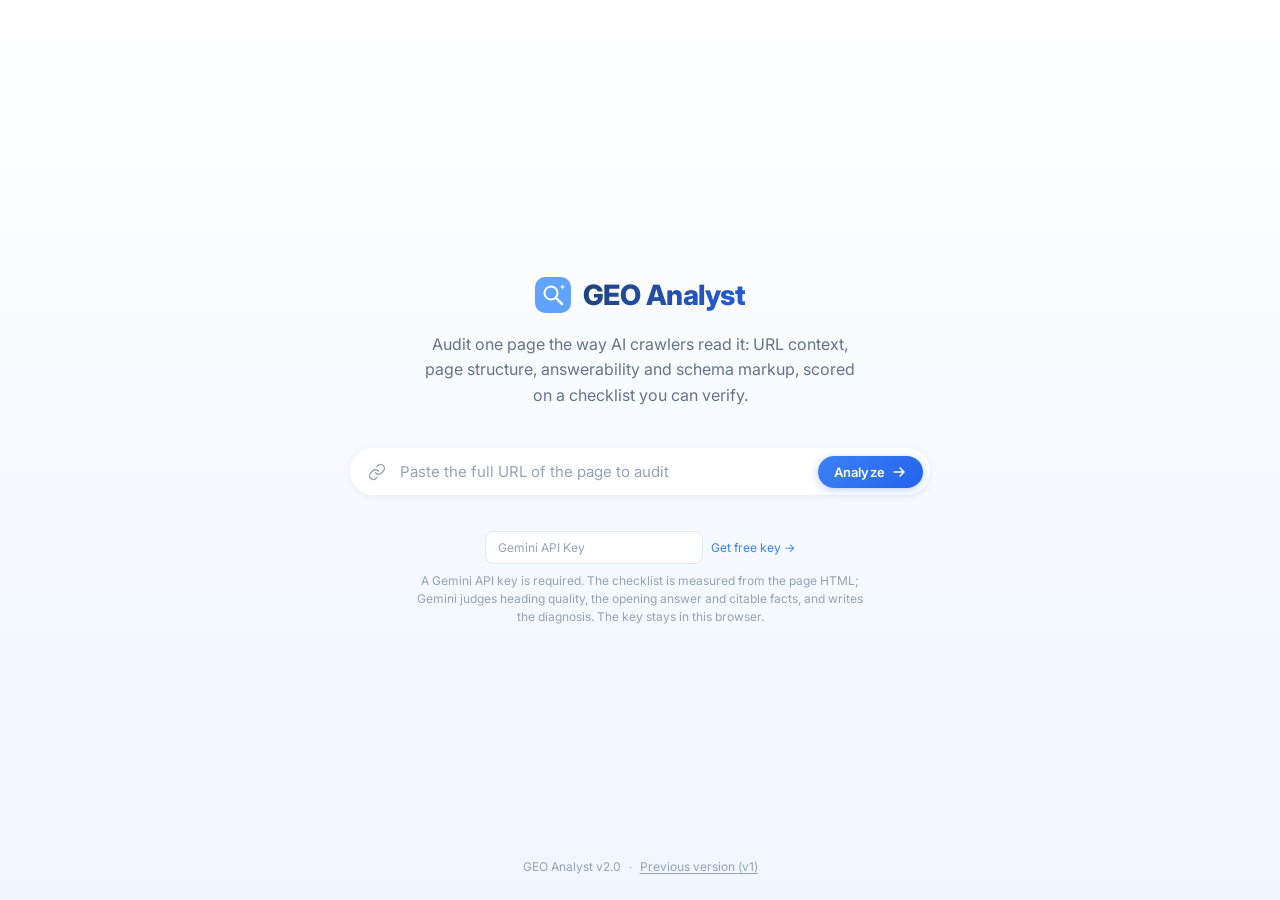
<file: GEO Readiness/index.html>
<!DOCTYPE html>
<html lang="en">
<head>
  <meta charset="UTF-8">
  <meta name="viewport" content="width=device-width, initial-scale=1.0">
  <title>GEO Analyst · Technical GEO Audit</title>
  <meta name="description" content="Technical GEO audit of a single page: URL context, page structure, answerability and schema markup, scored on a verifiable checklist.">
  <link rel="preconnect" href="https://fonts.googleapis.com">
  <link rel="preconnect" href="https://fonts.gstatic.com" crossorigin>
  <link href="https://fonts.googleapis.com/css2?family=Inter:wght@300;400;500;600;700;800&display=swap" rel="stylesheet">
  <link rel="stylesheet" href="styles.css?v=9">
  <link rel="stylesheet" href="v2.css?v=1">
</head>
<body>
  <div id="app">
    <!-- Screen 1: Landing -->
    <div id="screen-landing" class="screen active">
      <div class="landing-container">
        <div class="landing-content">
          <div class="logo-area">
            <div class="logo-icon">
              <svg width="36" height="36" viewBox="0 0 36 36" fill="none">
                <rect width="36" height="36" rx="10" fill="url(#logoGrad)"/>
                <circle cx="16" cy="16" r="6.5" stroke="white" stroke-width="2"/>
                <path d="M21 21L27 27" stroke="white" stroke-width="2.5" stroke-linecap="round"/>
                <path d="M27.5 7L28.2 9.2L30.4 9.9L28.2 10.6L27.5 12.8L26.8 10.6L24.6 9.9L26.8 9.2L27.5 7Z" fill="white"/>
                <defs>
                  <linearGradient id="logoGrad" x1="0" y1="0" x2="36" y2="36">
                    <stop stop-color="#60A5FA"/>
                    <stop offset="1" stop-color="#2563EB"/>
                  </linearGradient>
                </defs>
              </svg>
            </div>
            <h1 class="product-name">GEO Analyst</h1>
          </div>
          <p class="product-tagline">Audit one page the way AI crawlers read it: URL context, page structure, answerability and schema markup, scored on a checklist you can verify.</p>

          <div class="input-area">
            <div class="url-input-wrapper">
              <svg class="input-icon" width="18" height="18" viewBox="0 0 24 24" fill="none">
                <path d="M10 13a5 5 0 0 0 7.54.54l3-3a5 5 0 0 0-7.07-7.07l-1.72 1.71" stroke="#94A3B8" stroke-width="1.8" stroke-linecap="round" stroke-linejoin="round"/>
                <path d="M14 11a5 5 0 0 0-7.54-.54l-3 3a5 5 0 0 0 7.07 7.07l1.71-1.71" stroke="#94A3B8" stroke-width="1.8" stroke-linecap="round" stroke-linejoin="round"/>
              </svg>
              <input type="text" id="url-input" placeholder="Paste the full URL of the page to audit" autocomplete="off" spellcheck="false">
              <button id="analyze-btn" class="btn-primary" onclick="startAnalysis()">
                <span>Analyze</span>
                <svg width="16" height="16" viewBox="0 0 16 16" fill="none">
                  <path d="M3 8H13M13 8L9 4M13 8L9 12" stroke="currentColor" stroke-width="1.5" stroke-linecap="round" stroke-linejoin="round"/>
                </svg>
              </button>
            </div>
          </div>

          <div class="api-key-row">
            <input type="password" id="api-key-input" placeholder="Gemini API Key" class="api-key-input" autocomplete="off">
            <a href="https://aistudio.google.com/apikey" target="_blank" rel="noopener" class="api-key-link">Get free key →</a>
          </div>
          <p class="api-key-hint">A Gemini API key is required. The checklist is measured from the page HTML; Gemini judges heading quality, the opening answer and citable facts, and writes the diagnosis. The key stays in this browser.</p>
        </div>
        <footer class="landing-footer">
          <span>GEO Analyst v2.0</span>
          <span class="dot">·</span>
          <a href="v1/">Previous version (v1)</a>
        </footer>
      </div>
    </div>

    <!-- Screen 2: Loading -->
    <div id="screen-loading" class="screen">
      <div class="loading-container">
        <div class="loading-header">
          <div class="loading-logo">
            <svg width="28" height="28" viewBox="0 0 36 36" fill="none">
              <rect width="36" height="36" rx="10" fill="url(#logoGrad)"/>
              <path d="M10 18C10 13.58 13.58 10 18 10C22.42 10 26 13.58 26 18" stroke="white" stroke-width="2.5" stroke-linecap="round"/>
              <path d="M14 22C14 19.79 15.79 18 18 18C20.21 18 22 19.79 22 22" stroke="white" stroke-width="2.5" stroke-linecap="round"/>
              <circle cx="18" cy="26" r="1.5" fill="white"/>
            </svg>
            <span class="loading-brand">GEO Readiness</span>
          </div>
        </div>
        <div class="loading-body">
          <div class="loading-main">
            <p class="analyzing-label">Analyzing</p>
            <p class="analyzing-url" id="loading-url"></p>
            <div class="progress-area">
              <div class="progress-bar">
                <div class="progress-fill" id="progress-fill"></div>
              </div>
              <span class="progress-pct" id="progress-pct">0%</span>
            </div>
            <div class="steps-list" id="steps-list">
              <div class="step-item" data-step="0"><span class="step-indicator"></span><span class="step-text">Fetching the page's raw HTML</span></div>
              <div class="step-item" data-step="1"><span class="step-indicator"></span><span class="step-text">Parsing headings, text and markup</span></div>
              <div class="step-item" data-step="2"><span class="step-indicator"></span><span class="step-text">D1 · URL and page context</span></div>
              <div class="step-item" data-step="3"><span class="step-indicator"></span><span class="step-text">D2 · Page structure</span></div>
              <div class="step-item" data-step="4"><span class="step-indicator"></span><span class="step-text">D3 · Answerability and content depth</span></div>
              <div class="step-item" data-step="5"><span class="step-indicator"></span><span class="step-text">D4 · Schema markup</span></div>
              <div class="step-item" data-step="6"><span class="step-indicator"></span><span class="step-text" id="judge-step-text">Gemini judgment</span></div>
              <div class="step-item" data-step="7"><span class="step-indicator"></span><span class="step-text">Report ready</span></div>
            </div>
          </div>
          <div class="loading-insights">
            <h3 class="insights-title">Live Measurements</h3>
            <div class="insights-feed" id="insights-feed"></div>
          </div>
        </div>
      </div>
    </div>

    <!-- Screen 3: Dashboard -->
    <div id="screen-dashboard" class="screen">
      <nav class="dash-nav">
        <div class="dash-nav-left">
          <span class="dash-nav-brand">GEO Readiness</span>
        </div>
        <div class="dash-nav-right">
          <button class="btn-ghost" onclick="showLanding()">New Analysis</button>
          <button class="btn-outline" onclick="window.print()">Export PDF</button>
        </div>
      </nav>
      <div class="dash-content" id="dash-content"></div>
    </div>
  </div>

  <script src="engine.js?v=1"></script>
  <script src="judge.js?v=1"></script>
  <script src="app.js?v=9"></script>
</body>
</html>
</file>
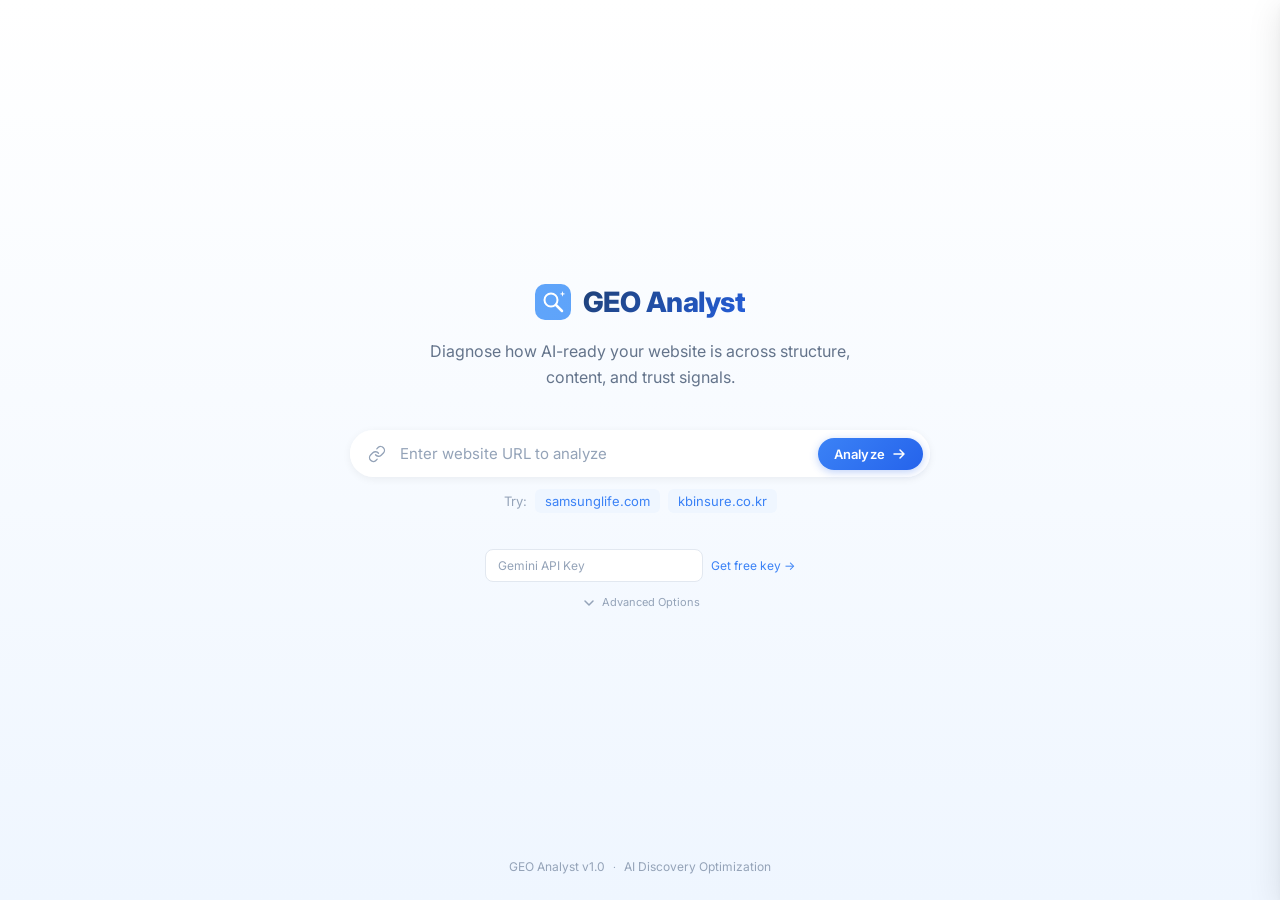
<file: GEO Readiness/v1/index.html>
<!DOCTYPE html>
<html lang="en">
<head>
  <meta charset="UTF-8">
  <meta name="viewport" content="width=device-width, initial-scale=1.0">
  <title>GEO Analyst — AI Discovery Diagnostic</title>
  <link rel="preconnect" href="https://fonts.googleapis.com">
  <link rel="preconnect" href="https://fonts.gstatic.com" crossorigin>
  <link href="https://fonts.googleapis.com/css2?family=Inter:wght@300;400;500;600;700;800&display=swap" rel="stylesheet">
  <link rel="stylesheet" href="styles.css?v=8">
</head>
<body>
  <div id="app">
    <!-- Screen 1: Landing -->
    <div id="screen-landing" class="screen active">
      <div class="landing-container">
        <div class="landing-content">
          <div class="logo-area">
            <div class="logo-icon">
              <svg width="36" height="36" viewBox="0 0 36 36" fill="none">
                <rect width="36" height="36" rx="10" fill="url(#logoGrad2)"/>
                <circle cx="16" cy="16" r="6.5" stroke="white" stroke-width="2"/>
                <path d="M21 21L27 27" stroke="white" stroke-width="2.5" stroke-linecap="round"/>
                <path d="M27.5 7L28.2 9.2L30.4 9.9L28.2 10.6L27.5 12.8L26.8 10.6L24.6 9.9L26.8 9.2L27.5 7Z" fill="white"/>
                <defs>
                  <linearGradient id="logoGrad2" x1="0" y1="0" x2="36" y2="36">
                    <stop stop-color="#60A5FA"/>
                    <stop offset="1" stop-color="#2563EB"/>
                  </linearGradient>
                </defs>
              </svg>
            </div>
            <h1 class="product-name">GEO Analyst</h1>
          </div>
          <p class="product-tagline">Diagnose how AI-ready your website is across structure, content, and trust signals.</p>

          <div class="input-area">
            <div class="url-input-wrapper">
              <svg class="input-icon" width="18" height="18" viewBox="0 0 24 24" fill="none">
                <path d="M10 13a5 5 0 0 0 7.54.54l3-3a5 5 0 0 0-7.07-7.07l-1.72 1.71" stroke="#94A3B8" stroke-width="1.8" stroke-linecap="round" stroke-linejoin="round"/>
                <path d="M14 11a5 5 0 0 0-7.54-.54l-3 3a5 5 0 0 0 7.07 7.07l1.71-1.71" stroke="#94A3B8" stroke-width="1.8" stroke-linecap="round" stroke-linejoin="round"/>
              </svg>
              <input type="text" id="url-input" placeholder="Enter website URL to analyze" autocomplete="off" spellcheck="false">
              <button id="analyze-btn" class="btn-primary" onclick="startAnalysis()">
                <span>Analyze</span>
                <svg width="16" height="16" viewBox="0 0 16 16" fill="none">
                  <path d="M3 8H13M13 8L9 4M13 8L9 12" stroke="currentColor" stroke-width="1.5" stroke-linecap="round" stroke-linejoin="round"/>
                </svg>
              </button>
            </div>
            <div class="example-urls">
              <span class="example-label">Try:</span>
              <button class="example-url" onclick="setExample('https://www.samsunglife.com')">samsunglife.com</button>
              <button class="example-url" onclick="setExample('https://www.kbinsure.co.kr')">kbinsure.co.kr</button>
            </div>
          </div>

          <div class="api-key-row">
            <input type="text" id="api-key-input" placeholder="Gemini API Key" class="api-key-input">
            <a href="https://aistudio.google.com/apikey" target="_blank" class="api-key-link">Get free key →</a>
          </div>

          <div class="advanced-toggle" onclick="toggleAdvanced()" style="margin-top: 12px;">
            <svg id="advanced-chevron" width="16" height="16" viewBox="0 0 16 16" fill="none">
              <path d="M4 6L8 10L12 6" stroke="currentColor" stroke-width="1.5" stroke-linecap="round" stroke-linejoin="round"/>
            </svg>
            <span>Advanced Options</span>
          </div>
          <div id="advanced-options" class="advanced-options">
            <div class="advanced-grid">
              <div class="adv-field">
                <label>Crawl Depth</label>
                <select>
                  <option>2 levels (default)</option>
                  <option>1 level</option>
                  <option>3 levels</option>
                </select>
              </div>
              <div class="adv-field">
                <label>Max Pages</label>
                <select>
                  <option>30 pages (default)</option>
                  <option>10 pages</option>
                  <option>50 pages</option>
                  <option>100 pages</option>
                </select>
              </div>
              <div class="adv-field">
                <label>Page Priority</label>
                <select>
                  <option>Auto-detect (default)</option>
                  <option>FAQ / Help pages</option>
                  <option>Product / Service pages</option>
                  <option>Blog / Article pages</option>
                </select>
              </div>
              <div class="adv-field">
                <label>Scope</label>
                <select>
                  <option>Same domain only (default)</option>
                  <option>Include subdomains</option>
                </select>
              </div>
              <div class="adv-checkboxes">
                <label class="checkbox-label">
                  <input type="checkbox" checked> Exclude login/auth pages
                </label>
                <label class="checkbox-label">
                  <input type="checkbox"> Include PDF links
                </label>
              </div>
            </div>
          </div>
        </div>
        <footer class="landing-footer">
          <span>GEO Analyst v1.0</span>
          <span class="dot">·</span>
          <span>AI Discovery Optimization</span>
        </footer>
      </div>
    </div>

    <!-- Screen 2: Loading -->
    <div id="screen-loading" class="screen">
      <div class="loading-container">
        <div class="loading-header">
          <div class="loading-logo">
            <svg width="28" height="28" viewBox="0 0 36 36" fill="none">
              <rect width="36" height="36" rx="10" fill="url(#logoGrad2)"/>
              <path d="M10 18C10 13.58 13.58 10 18 10C22.42 10 26 13.58 26 18" stroke="white" stroke-width="2.5" stroke-linecap="round"/>
              <path d="M14 22C14 19.79 15.79 18 18 18C20.21 18 22 19.79 22 22" stroke="white" stroke-width="2.5" stroke-linecap="round"/>
              <circle cx="18" cy="26" r="1.5" fill="white"/>
              <defs>
                <linearGradient id="logoGrad2" x1="0" y1="0" x2="36" y2="36">
                  <stop stop-color="#4A9EF5"/>
                  <stop offset="1" stop-color="#2563EB"/>
                </linearGradient>
              </defs>
            </svg>
            <span class="loading-brand">GEO Readiness</span>
          </div>
        </div>
        <div class="loading-body">
          <div class="loading-main">
            <p class="analyzing-label">Analyzing</p>
            <p class="analyzing-url" id="loading-url">https://www.samsunglife.com</p>
            <div class="progress-area">
              <div class="progress-bar">
                <div class="progress-fill" id="progress-fill"></div>
              </div>
              <span class="progress-pct" id="progress-pct">0%</span>
            </div>
            <div class="steps-list" id="steps-list">
              <div class="step-item" data-step="0"><span class="step-indicator"></span><span class="step-text">Normalizing URL</span></div>
              <div class="step-item" data-step="1"><span class="step-indicator"></span><span class="step-text">Fetching homepage</span></div>
              <div class="step-item" data-step="2"><span class="step-indicator"></span><span class="step-text">Discovering internal links</span></div>
              <div class="step-item" data-step="3"><span class="step-indicator"></span><span class="step-text">Classifying page types</span></div>
              <div class="step-item" data-step="4"><span class="step-indicator"></span><span class="step-text">Extracting headings and body text</span></div>
              <div class="step-item" data-step="5"><span class="step-indicator"></span><span class="step-text">Evaluating semantic IA and URL structure</span></div>
              <div class="step-item" data-step="6"><span class="step-indicator"></span><span class="step-text">Assessing text sufficiency</span></div>
              <div class="step-item" data-step="7"><span class="step-indicator"></span><span class="step-text">Detecting E-E-A-T signals</span></div>
              <div class="step-item" data-step="8"><span class="step-indicator"></span><span class="step-text">Generating GEO Readiness score</span></div>
              <div class="step-item" data-step="9"><span class="step-indicator"></span><span class="step-text">Analysis complete</span></div>
            </div>
          </div>
          <div class="loading-insights">
            <h3 class="insights-title">Live Insights</h3>
            <div class="insights-feed" id="insights-feed"></div>
          </div>
        </div>
      </div>
    </div>

    <!-- Screen 3: Dashboard -->
    <div id="screen-dashboard" class="screen">
      <nav class="dash-nav">
        <div class="dash-nav-left">
          <span class="dash-nav-brand">GEO Readiness</span>
        </div>
        <div class="dash-nav-right">
          <button class="btn-ghost" onclick="showLanding()">New Analysis</button>
          <button class="btn-outline">Export PDF</button>
        </div>
      </nav>

      <div class="dash-content" id="dash-content">
        <!-- Populated by JS -->
      </div>
    </div>

    <!-- Page Detail Drawer -->
    <div id="page-drawer-overlay" class="drawer-overlay" onclick="closeDrawer()"></div>
    <div id="page-drawer" class="drawer">
      <div class="drawer-header">
        <h2 class="drawer-title" id="drawer-title">Page Detail</h2>
        <button class="drawer-close" onclick="closeDrawer()">
          <svg width="20" height="20" viewBox="0 0 20 20" fill="none">
            <path d="M5 5L15 15M15 5L5 15" stroke="currentColor" stroke-width="1.5" stroke-linecap="round"/>
          </svg>
        </button>
      </div>
      <div class="drawer-body" id="drawer-body">
        <!-- Populated by JS -->
      </div>
    </div>
  </div>

  <script src="data.js?v=8"></script>
  <script src="crawler.js?v=8"></script>
  <script src="gemini.js?v=8"></script>
  <script src="app.js?v=8"></script>
</body>
</html>
</file>
<file: GEO Readiness/styles.css>
/* ===== DESIGN SYSTEM ===== */
:root {
  --white: #FFFFFF;
  --bg: #F8FAFC;
  --bg-subtle: #F1F5F9;
  --blue-50: #EFF6FF;
  --blue-100: #DBEAFE;
  --blue-200: #BFDBFE;
  --blue-300: #93C5FD;
  --blue-400: #60A5FA;
  --blue-500: #3B82F6;
  --blue-600: #2563EB;
  --blue-700: #1D4ED8;
  --gray-50: #F8FAFC;
  --gray-100: #F1F5F9;
  --gray-200: #E2E8F0;
  --gray-300: #CBD5E1;
  --gray-400: #94A3B8;
  --gray-500: #64748B;
  --gray-600: #475569;
  --gray-700: #334155;
  --gray-800: #1E293B;
  --gray-900: #0F172A;
  --green-50: #F0FDF4;
  --green-100: #DCFCE7;
  --green-500: #22C55E;
  --green-600: #16A34A;
  --green-700: #15803D;
  --yellow-50: #FFFBEB;
  --yellow-100: #FEF3C7;
  --yellow-500: #F59E0B;
  --yellow-600: #D97706;
  --yellow-700: #B45309;
  --red-50: #FEF2F2;
  --red-100: #FEE2E2;
  --red-500: #EF4444;
  --red-600: #DC2626;
  --red-700: #B91C1C;
  --radius-sm: 8px;
  --radius-md: 12px;
  --radius-lg: 16px;
  --radius-xl: 20px;
  --shadow-sm: 0 1px 2px rgba(0,0,0,0.04);
  --shadow-md: 0 2px 8px rgba(0,0,0,0.06), 0 1px 2px rgba(0,0,0,0.04);
  --shadow-lg: 0 4px 16px rgba(0,0,0,0.08), 0 2px 4px rgba(0,0,0,0.04);
  --shadow-xl: 0 8px 32px rgba(0,0,0,0.1), 0 4px 8px rgba(0,0,0,0.04);
  --font: 'Inter', -apple-system, BlinkMacSystemFont, sans-serif;
}

/* ===== RESET & BASE ===== */
*, *::before, *::after { box-sizing: border-box; margin: 0; padding: 0; }
html { font-size: 16px; -webkit-font-smoothing: antialiased; -moz-osx-font-smoothing: grayscale; }
body { font-family: var(--font); color: var(--gray-800); background: var(--white); line-height: 1.5; }
input, button, select { font-family: var(--font); }
button { cursor: pointer; border: none; background: none; }

.screen { display: none; min-height: 100vh; }
.screen.active { display: block; }

/* ===== BUTTONS ===== */
.btn-primary {
  display: inline-flex; align-items: center; gap: 6px;
  padding: 8px 16px; background: linear-gradient(135deg, var(--blue-500), var(--blue-600));
  color: white; font-weight: 600; font-size: 13px; border-radius: 50px; letter-spacing: 0.2px;
  transition: all 0.25s ease; box-shadow: 0 2px 8px rgba(37,99,235,0.3);
}
.btn-primary:hover { background: linear-gradient(135deg, var(--blue-600), var(--blue-700)); box-shadow: 0 4px 16px rgba(37,99,235,0.4); transform: translateY(-1px); }
.btn-ghost {
  padding: 8px 16px; color: var(--gray-600); font-weight: 500; font-size: 14px;
  border-radius: var(--radius-sm); transition: all 0.15s;
}
.btn-ghost:hover { background: var(--gray-100); color: var(--gray-800); }
.btn-outline {
  padding: 8px 16px; color: var(--blue-600); font-weight: 500; font-size: 14px;
  border: 1px solid var(--blue-200); border-radius: var(--radius-sm); transition: all 0.15s;
}
.btn-outline:hover { background: var(--blue-50); border-color: var(--blue-300); }

/* ===== SCREEN 1: LANDING ===== */
.landing-container {
  min-height: 100vh; display: flex; flex-direction: column;
  align-items: center; justify-content: center;
  background: linear-gradient(180deg, var(--white) 0%, var(--blue-50) 100%);
  padding: 40px 24px;
}
.landing-content {
  width: 100%; max-width: 580px; display: flex; flex-direction: column; align-items: center;
}
.logo-area { display: flex; align-items: center; gap: 12px; margin-bottom: 16px; }
.logo-icon { display: flex; }
.product-name {
  font-size: 28px; font-weight: 800; letter-spacing: -0.5px;
  background: linear-gradient(135deg, #1E3A5F 0%, #2563EB 45%, #60A5FA 75%, #2563EB 100%);
  background-size: 300% 300%;
  background-position: 0% 50%;
  -webkit-background-clip: text; -webkit-text-fill-color: transparent;
  background-clip: text;
  cursor: default;
  transition: background-position 0.8s cubic-bezier(0.4, 0, 0.2, 1),
              filter 0.4s ease;
  display: inline-block;
}
.product-name:hover {
  background-position: 100% 50%;
  filter: brightness(1.15) drop-shadow(0 0 14px rgba(96,165,250,0.25));
}

/* Logo subtle response */
.logo-icon svg {
  transition: filter 0.5s ease, transform 0.5s cubic-bezier(0.34, 1.56, 0.64, 1);
}
.logo-area:hover .logo-icon svg {
  filter: drop-shadow(0 0 10px rgba(96,165,250,0.4));
  transform: scale(1.08);
}
.product-tagline {
  font-size: 16px; color: var(--gray-500); text-align: center; max-width: 440px;
  margin-bottom: 40px; line-height: 1.6;
}

.input-area { width: 100%; margin-bottom: 24px; }
/* Elegant glow input */
.url-input-wrapper {
  display: flex; align-items: center; gap: 10px;
  border-radius: 50px; padding: 4px 7px 4px 18px;
  position: relative;
  z-index: 1;
  background: var(--white);
  border: none;
  box-shadow: 0 2px 8px rgba(0,0,0,0.06);
  transition: box-shadow 0.6s ease;
}

/* Soft aura behind the pill */
.url-input-wrapper::before {
  content: '';
  position: absolute;
  inset: -4px;
  border-radius: 54px;
  background: linear-gradient(135deg, rgba(96,165,250,0.35), rgba(147,197,253,0.25), rgba(59,130,246,0.3));
  z-index: -2;
  opacity: 0;
  filter: blur(10px);
  transform: scale(0.97);
  transition: opacity 0.6s ease, filter 0.8s ease, transform 0.6s ease;
}

/* White inner to keep box crisp */
.url-input-wrapper::after {
  content: '';
  position: absolute;
  inset: 0;
  border-radius: 50px;
  background: var(--white);
  z-index: -1;
}

/* Hover & Focus — same elegant effect, stays on */
.url-input-wrapper:hover,
.url-input-wrapper:focus-within {
  box-shadow: 0 4px 20px rgba(96,165,250,0.12), 0 0 0 1px rgba(96,165,250,0.08);
}
.url-input-wrapper:hover::before,
.url-input-wrapper:focus-within::before {
  opacity: 1;
  filter: blur(12px);
  transform: scale(1);
}
.input-icon { flex-shrink: 0; }
#url-input {
  flex: 1; border: none; outline: none; font-size: 15px; color: var(--gray-800);
  padding: 10px 4px; background: transparent;
}
#url-input::placeholder { color: var(--gray-400); }

.example-urls {
  display: flex; align-items: center; gap: 8px; margin-top: 12px;
  justify-content: center;
}
.example-label { font-size: 13px; color: var(--gray-400); }
.example-url {
  font-size: 13px; color: var(--blue-500); padding: 4px 10px;
  background: var(--blue-50); border-radius: 6px; transition: all 0.15s;
}
.example-url:hover { background: var(--blue-100); }

.api-key-row {
  display: flex; align-items: center; gap: 8px; margin-top: 12px;
  padding: 0 4px;
}
.api-key-input {
  flex: 1; border: 1px solid var(--gray-200); border-radius: 8px;
  padding: 8px 12px; font-size: 12px; color: var(--gray-600);
  outline: none; background: var(--white); transition: border-color 0.2s;
}
.api-key-input:focus { border-color: var(--blue-400); }
.api-key-input::placeholder { color: var(--gray-400); }
.api-key-link {
  font-size: 12px; color: var(--blue-500); white-space: nowrap;
  text-decoration: none; flex-shrink: 0;
}
.api-key-link:hover { text-decoration: underline; }

.advanced-toggle {
  display: flex; align-items: center; gap: 5px; font-size: 11px;
  color: var(--gray-400); cursor: pointer; transition: color 0.15s;
  margin-bottom: 8px;
}
.advanced-toggle:hover { color: var(--gray-600); }
#advanced-chevron { transition: transform 0.35s cubic-bezier(0.4, 0, 0.2, 1); }
.advanced-toggle.open #advanced-chevron { transform: rotate(180deg); }
.advanced-options {
  width: 100%; max-height: 0; overflow: hidden;
  transition: max-height 0.45s cubic-bezier(0.4, 0, 0.2, 1), opacity 0.35s ease;
  opacity: 0;
}
.advanced-options.open { max-height: 300px; opacity: 1; }
.advanced-grid {
  display: grid; grid-template-columns: 1fr 1fr; gap: 12px;
  background: var(--white); border: 1px solid var(--gray-200);
  border-radius: var(--radius-md); padding: 20px; margin-top: 8px;
}
.adv-field label { display: block; font-size: 12px; font-weight: 500; color: var(--gray-500); margin-bottom: 4px; }
.adv-field select {
  width: 100%; padding: 8px 10px; border: 1px solid var(--gray-200);
  border-radius: var(--radius-sm); font-size: 13px; color: var(--gray-700);
  background: var(--white); outline: none;
}
.adv-field select:focus { border-color: var(--blue-400); }
.adv-checkboxes { grid-column: 1 / -1; display: flex; gap: 20px; }
.checkbox-label {
  display: flex; align-items: center; gap: 6px; font-size: 13px; color: var(--gray-600); cursor: pointer;
}
.checkbox-label input { accent-color: var(--blue-500); }

.landing-footer {
  position: fixed; bottom: 24px; display: flex; align-items: center; gap: 8px;
  font-size: 12px; color: var(--gray-400);
}
.dot { font-size: 10px; }

/* ===== SCREEN 2: LOADING ===== */
.loading-container {
  min-height: 100vh; background: linear-gradient(180deg, var(--white) 0%, var(--blue-50) 100%);
}
.loading-header {
  padding: 20px 32px; border-bottom: 1px solid var(--gray-100);
}
.loading-logo { display: flex; align-items: center; gap: 10px; }
.loading-brand { font-size: 16px; font-weight: 700; color: var(--gray-900); }
.loading-body {
  max-width: 900px; margin: 0 auto; padding: 48px 32px;
  display: grid; grid-template-columns: 1fr 300px; gap: 48px;
}
.analyzing-label { font-size: 13px; font-weight: 500; color: var(--gray-400); text-transform: uppercase; letter-spacing: 0.5px; margin-bottom: 6px; }
.analyzing-url { font-size: 18px; font-weight: 600; color: var(--gray-900); margin-bottom: 28px; word-break: break-all; }
.progress-area { display: flex; align-items: center; gap: 12px; margin-bottom: 32px; }
.progress-bar {
  flex: 1; height: 6px; background: var(--gray-100); border-radius: 3px; overflow: hidden;
}
.progress-fill {
  height: 100%; width: 0%; background: linear-gradient(90deg, var(--blue-400), var(--blue-600));
  border-radius: 3px; transition: width 0.4s ease;
}
.progress-pct { font-size: 13px; font-weight: 600; color: var(--blue-600); min-width: 36px; }

.steps-list { display: flex; flex-direction: column; gap: 4px; }
.step-item {
  display: flex; align-items: center; gap: 10px; padding: 8px 12px;
  border-radius: var(--radius-sm); font-size: 14px; color: var(--gray-400);
  transition: all 0.3s;
}
.step-item.active { color: var(--blue-600); background: var(--blue-50); font-weight: 500; }
.step-item.done { color: var(--gray-500); }
.step-indicator {
  width: 20px; height: 20px; border-radius: 50%; border: 2px solid var(--gray-200);
  display: flex; align-items: center; justify-content: center; flex-shrink: 0;
  transition: all 0.3s; position: relative;
}
.step-item.active .step-indicator {
  border-color: var(--blue-500); background: var(--blue-500);
}
.step-item.active .step-indicator::after {
  content: ''; width: 6px; height: 6px; border-radius: 50%; background: white;
  position: absolute; animation: pulse 1s ease infinite;
}
.step-item.done .step-indicator {
  border-color: var(--green-500); background: var(--green-500);
}
.step-item.done .step-indicator::after {
  content: '✓'; color: white; font-size: 11px; font-weight: 700; position: absolute;
  animation: checkPop 0.3s ease;
}
@keyframes checkPop { 0% { transform: scale(0); } 60% { transform: scale(1.3); } 100% { transform: scale(1); } }
@keyframes pulse { 0%, 100% { opacity: 1; } 50% { opacity: 0.4; } }

.loading-insights {
  border-left: 1px solid var(--gray-200); padding-left: 32px;
}
.insights-title {
  font-size: 12px; font-weight: 600; color: var(--gray-400); text-transform: uppercase;
  letter-spacing: 0.5px; margin-bottom: 16px;
}
.insights-feed { display: flex; flex-direction: column; gap: 8px; max-height: 320px; overflow-y: auto; scroll-behavior: smooth; }
.insights-feed::-webkit-scrollbar { width: 4px; }
.insights-feed::-webkit-scrollbar-thumb { background: var(--gray-200); border-radius: 4px; }
.insight-item {
  padding: 10px 12px; background: var(--white); border: 1px solid var(--gray-200);
  border-radius: var(--radius-sm); font-size: 13px; color: var(--gray-600);
  line-height: 1.4; opacity: 1; transform: translateY(0);
  transition: opacity 0.4s ease, transform 0.4s ease;
  flex-shrink: 0;
}
.insight-item.insight-enter {
  opacity: 0; transform: translateY(10px);
}
.insight-item .insight-dot {
  display: inline-block; width: 6px; height: 6px; border-radius: 50%;
  margin-right: 6px; vertical-align: middle;
}
.insight-dot.yellow { background: var(--yellow-500); }
.insight-dot.red { background: var(--red-500); }
.insight-dot.green { background: var(--green-500); }
.insight-dot.blue { background: var(--blue-500); }
@keyframes fadeInUp { to { opacity: 1; transform: translateY(0); } }

/* ===== SCREEN 3: DASHBOARD ===== */
.dash-nav {
  display: flex; align-items: center; justify-content: space-between;
  padding: 12px 32px; border-bottom: 1px solid var(--gray-100);
  background: var(--white); position: sticky; top: 0; z-index: 100;
}
.dash-nav-left { display: flex; align-items: center; gap: 10px; }
.dash-nav-brand { font-size: 15px; font-weight: 700; color: var(--gray-900); }
.dash-nav-right { display: flex; align-items: center; gap: 8px; }

.dash-content { max-width: 1200px; margin: 0 auto; padding: 32px; }

/* Section A: Hero Summary */
.hero-section {
  background: linear-gradient(135deg, var(--white), var(--blue-50));
  border: 1px solid var(--blue-100); border-radius: var(--radius-xl);
  padding: 36px; margin-bottom: 32px;
}
.hero-top { display: flex; align-items: flex-start; justify-content: space-between; margin-bottom: 24px; }
.hero-meta { display: flex; flex-direction: column; gap: 6px; }
.hero-url { font-size: 14px; color: var(--gray-500); word-break: break-all; }
.hero-timestamp { font-size: 12px; color: var(--gray-400); }
.hero-pages { font-size: 12px; color: var(--gray-400); }
.hero-score-area { text-align: center; }
.hero-score-ring {
  width: 100px; height: 100px; position: relative; margin: 0 auto 8px;
}
.hero-score-ring svg { transform: rotate(-90deg); }
.hero-score-value {
  position: absolute; top: 50%; left: 50%; transform: translate(-50%, -50%);
  font-size: 28px; font-weight: 800; color: var(--gray-900);
}
.hero-score-label { font-size: 12px; font-weight: 600; color: var(--gray-500); text-transform: uppercase; letter-spacing: 0.5px; }
.hero-headline {
  font-size: 20px; font-weight: 700; color: var(--gray-900); margin-bottom: 6px;
  line-height: 1.3;
}
.hero-badge {
  display: inline-flex; align-items: center; gap: 6px; padding: 4px 12px;
  border-radius: 20px; font-size: 12px; font-weight: 600; margin-bottom: 20px;
}
.badge-red { background: var(--red-50); color: var(--red-600); border: 1px solid var(--red-100); }
.badge-yellow { background: var(--yellow-50); color: var(--yellow-600); border: 1px solid var(--yellow-100); }
.badge-green { background: var(--green-50); color: var(--green-600); border: 1px solid var(--green-100); }
.hero-strengths-weaknesses {
  display: grid; grid-template-columns: 1fr 1fr; gap: 24px;
}
.sw-column h4 { font-size: 12px; font-weight: 600; color: var(--gray-400); text-transform: uppercase; letter-spacing: 0.5px; margin-bottom: 10px; }
.sw-item {
  display: flex; align-items: flex-start; gap: 8px; font-size: 13px; color: var(--gray-600);
  margin-bottom: 8px; line-height: 1.4;
}
.sw-icon { flex-shrink: 0; margin-top: 2px; }
.sw-icon.green { color: var(--green-500); }
.sw-icon.red { color: var(--red-500); }

/* Section B: Score Breakdown */
.section-title {
  font-size: 18px; font-weight: 700; color: var(--gray-900); margin-bottom: 20px;
}
.scores-grid {
  display: grid; grid-template-columns: 1fr 1fr; gap: 16px; margin-bottom: 40px;
}
.score-card {
  background: var(--white); border: 1px solid var(--gray-200); border-radius: var(--radius-lg);
  padding: 24px; transition: all 0.2s;
}
.score-card:hover { box-shadow: var(--shadow-md); border-color: var(--blue-200); }
.score-card-header { display: flex; align-items: center; justify-content: space-between; margin-bottom: 12px; }
.score-card-num { font-size: 11px; font-weight: 600; color: var(--gray-400); text-transform: uppercase; letter-spacing: 0.5px; }
.score-card-badge {
  display: inline-flex; padding: 3px 10px; border-radius: 12px;
  font-size: 11px; font-weight: 600;
}
.score-card-title { font-size: 16px; font-weight: 700; color: var(--gray-900); margin-bottom: 4px; }
.score-card-score { display: flex; align-items: baseline; gap: 4px; margin-bottom: 12px; }
.score-card-score .num { font-size: 32px; font-weight: 800; }
.score-card-score .total { font-size: 14px; color: var(--gray-400); }
.score-card-diag { font-size: 13px; color: var(--gray-600); margin-bottom: 12px; line-height: 1.5; }
.score-card-weaknesses { margin-bottom: 12px; }
.score-weakness {
  display: flex; align-items: flex-start; gap: 6px; font-size: 12px; color: var(--gray-500);
  margin-bottom: 4px;
}
.score-weakness::before { content: '•'; color: var(--gray-300); flex-shrink: 0; }
.score-card-direction {
  padding-top: 12px; border-top: 1px solid var(--gray-100);
  font-size: 12px; color: var(--blue-600); font-weight: 500;
  display: flex; align-items: flex-start; gap: 6px;
}
.score-card-direction::before { content: '→'; flex-shrink: 0; }

/* Scoring breakdown */
.score-breakdown {
  margin-top: 12px; padding: 10px 12px; border-radius: 8px;
  background: var(--bg-subtle); border: 1px solid var(--gray-100);
}
.breakdown-header { margin-bottom: 8px; }
.breakdown-label {
  font-size: 9px; font-weight: 700; letter-spacing: 0.8px;
  color: var(--gray-400); text-transform: uppercase;
}
.breakdown-row { margin-bottom: 8px; }
.breakdown-row:last-child { margin-bottom: 0; }
.breakdown-top {
  display: flex; justify-content: space-between; align-items: center; margin-bottom: 3px;
}
.breakdown-name { font-size: 11px; font-weight: 600; color: var(--gray-700); }
.breakdown-score { font-size: 12px; font-weight: 700; color: var(--gray-800); }
.breakdown-max { font-size: 10px; font-weight: 500; color: var(--gray-400); }
.breakdown-bar-bg {
  width: 100%; height: 4px; border-radius: 2px; background: var(--gray-200); overflow: hidden;
}
.breakdown-bar-fill { height: 100%; border-radius: 2px; transition: width 0.6s ease; }
.breakdown-reason { font-size: 10px; color: var(--gray-500); margin-top: 2px; line-height: 1.4; }
.breakdown-group {
  margin-bottom: 10px; padding-bottom: 8px; border-bottom: 1px solid var(--gray-100);
}
.breakdown-group:last-child { border-bottom: none; margin-bottom: 0; padding-bottom: 0; }
.breakdown-group-name { font-size: 12px; font-weight: 700; color: var(--gray-800); }
.breakdown-parent { margin-bottom: 6px; }
.breakdown-sub-items {
  padding-left: 12px; border-left: 2px solid var(--gray-200); margin-left: 4px;
}
.breakdown-sub-items .breakdown-row { margin-bottom: 6px; }
.breakdown-sub-items .breakdown-name { font-size: 10px; color: var(--gray-500); }
.breakdown-sub-items .breakdown-score { font-size: 11px; }
.breakdown-sub-items .breakdown-reason { font-size: 9px; }
.breakdown-sub-items .breakdown-bar-bg { height: 3px; }

/* Evidence section */
.score-card-evidence {
  margin-top: 10px; padding-top: 10px; border-top: 1px solid var(--gray-100);
  display: flex; flex-direction: column; gap: 6px;
}
.evidence-section {
  display: flex; flex-wrap: wrap; align-items: center; gap: 4px; font-size: 11px;
}
.evidence-label {
  color: var(--gray-400); font-weight: 600; font-size: 10px; text-transform: uppercase; letter-spacing: 0.3px; margin-right: 2px;
}
.evidence-tag {
  padding: 2px 7px; border-radius: 10px; font-size: 10px; font-weight: 500;
}
.evidence-schema {
  background: var(--blue-50); color: var(--blue-600); border: 1px solid var(--blue-100);
}
/* Evidence code blocks (schema, heading structure) */
.evidence-code-block {
  display: flex; flex-direction: column; gap: 3px; margin-top: 2px;
}
.evidence-code-block code {
  display: block; font-family: 'SF Mono', 'Menlo', monospace; font-size: 10px;
  background: var(--gray-50); border: 1px solid var(--gray-100); border-radius: 4px;
  padding: 6px 8px; color: var(--gray-600); line-height: 1.5;
  white-space: pre-wrap; word-break: break-all; max-height: 80px; overflow-y: auto;
}
/* Evidence lists (good/bad items) */
.evidence-list {
  display: flex; flex-direction: column; gap: 4px; margin-top: 2px;
}
.evidence-item {
  display: flex; flex-direction: column; gap: 1px; padding: 4px 8px;
  border-radius: 4px; font-size: 11px;
}
.evidence-good-item { background: #F0FDF4; border-left: 2px solid #22C55E; }
.evidence-bad-item { background: #FEF2F2; border-left: 2px solid #EF4444; }
.evidence-url {
  font-family: 'SF Mono', 'Menlo', monospace; font-size: 10px;
  color: var(--blue-500); text-decoration: none; word-break: break-all;
}
.evidence-url:hover { text-decoration: underline; }
.evidence-desc { color: var(--gray-500); font-size: 11px; }
.evidence-text { font-size: 11px; padding: 2px 6px; border-radius: 4px; display: inline-block; }
.evidence-good { background: #F0FDF4; color: #166534; border: 1px solid #BBF7D0; }
.evidence-bad { background: #FEF2F2; color: #991B1B; border: 1px solid #FECACA; }

/* AI Accessibility Section */
.ai-access-section {
  margin-bottom: 32px;
}
.section-subtitle {
  font-size: 13px; color: var(--gray-400); margin: -8px 0 16px 0;
}
.ai-access-grid {
  display: grid; grid-template-columns: repeat(4, 1fr); gap: 12px; margin-bottom: 16px;
}
.ai-access-stat {
  background: var(--white); border-radius: var(--radius-md); padding: 16px;
  text-align: center; border: 1px solid var(--gray-100);
  display: flex; flex-direction: column; gap: 4px;
}
.ai-stat-num { font-size: 28px; font-weight: 700; }
.ai-stat-label { font-size: 11px; color: var(--gray-400); font-weight: 500; text-transform: uppercase; letter-spacing: 0.3px; }
.ai-stat-green .ai-stat-num { color: var(--green-500); }
.ai-stat-yellow .ai-stat-num { color: var(--yellow-500); }
.ai-stat-red .ai-stat-num { color: var(--red-500); }
.ai-findings {
  display: flex; flex-direction: column; gap: 6px; margin-bottom: 12px;
}
.ai-finding {
  font-size: 12px; padding: 8px 12px; border-radius: var(--radius-sm); line-height: 1.4;
}
.ai-finding-good { background: #F0FDF4; border-left: 3px solid #22C55E; color: #166534; }
.ai-finding-bad { background: #FEF2F2; border-left: 3px solid #EF4444; color: #991B1B; }
.ai-blocked-list {
  display: flex; flex-direction: column; gap: 4px; margin-top: 8px;
}

/* AI Access badges for page table */
.ai-access-badge {
  font-size: 10px; font-weight: 600; padding: 2px 8px; border-radius: 10px;
  text-transform: uppercase; letter-spacing: 0.3px; white-space: nowrap; cursor: help;
}
.ai-badge-full { background: #F0FDF4; color: #166534; border: 1px solid #BBF7D0; }
.ai-badge-partial { background: #FFFBEB; color: #92400E; border: 1px solid #FDE68A; }
.ai-badge-blocked { background: #FEF2F2; color: #991B1B; border: 1px solid #FECACA; }

/* Section C: Issue Patterns */
.issues-grid {
  display: grid; grid-template-columns: repeat(3, 1fr); gap: 14px; margin-bottom: 40px;
}
.issue-card {
  background: var(--white); border: 1px solid var(--gray-200); border-radius: var(--radius-md);
  padding: 20px; position: relative; overflow: hidden;
}
.issue-card::before {
  content: ''; position: absolute; top: 0; left: 0; right: 0; height: 3px;
}
.issue-card.severity-red::before { background: var(--red-500); }
.issue-card.severity-yellow::before { background: var(--yellow-500); }
.issue-card.severity-green::before { background: var(--green-500); }
.issue-severity {
  display: inline-flex; padding: 2px 8px; border-radius: 4px; font-size: 10px;
  font-weight: 600; text-transform: uppercase; letter-spacing: 0.5px; margin-bottom: 8px;
}
.sev-high { background: var(--red-50); color: var(--red-600); }
.sev-medium { background: var(--yellow-50); color: var(--yellow-600); }
.sev-low { background: var(--green-50); color: var(--green-600); }
.issue-title { font-size: 14px; font-weight: 600; color: var(--gray-900); margin-bottom: 6px; }
.issue-desc { font-size: 12px; color: var(--gray-500); margin-bottom: 10px; line-height: 1.5; }
.issue-meta { display: flex; align-items: center; gap: 12px; margin-bottom: 8px; }
.issue-meta-item { font-size: 11px; color: var(--gray-400); display: flex; align-items: center; gap: 4px; }
.issue-example { font-size: 11px; color: var(--gray-400); background: var(--gray-50); padding: 6px 8px; border-radius: 4px; word-break: break-all; }
.issue-geo { font-size: 11px; color: var(--blue-600); margin-top: 8px; line-height: 1.4; font-style: italic; }

/* Section D: E-E-A-T */
.eeat-grid {
  display: grid; grid-template-columns: 1fr 1fr; gap: 16px; margin-bottom: 40px;
}
.eeat-card {
  background: var(--white); border: 1px solid var(--gray-200); border-radius: var(--radius-md);
  padding: 24px;
}
.eeat-card-header { display: flex; align-items: center; justify-content: space-between; margin-bottom: 12px; }
.eeat-letter {
  width: 36px; height: 36px; border-radius: 10px; display: flex; align-items: center;
  justify-content: center; font-size: 16px; font-weight: 800; color: white;
}
.eeat-score-badge {
  display: flex; align-items: baseline; gap: 3px;
}
.eeat-score-badge .num { font-size: 24px; font-weight: 800; }
.eeat-score-badge .total { font-size: 12px; color: var(--gray-400); }
.eeat-title { font-size: 15px; font-weight: 600; color: var(--gray-900); margin-bottom: 4px; }
.eeat-status { font-size: 12px; margin-bottom: 14px; font-weight: 500; }
.eeat-subsection { margin-bottom: 12px; }
.eeat-subsection h5 { font-size: 11px; font-weight: 600; color: var(--gray-400); text-transform: uppercase; letter-spacing: 0.5px; margin-bottom: 6px; }
.eeat-signals { display: flex; flex-wrap: wrap; gap: 4px; }
.signal-tag {
  padding: 3px 8px; border-radius: 4px; font-size: 11px;
}
.signal-found { background: var(--green-50); color: var(--green-700); }
.signal-missing { background: var(--red-50); color: var(--red-600); }
.eeat-rec { font-size: 12px; color: var(--blue-600); line-height: 1.4; margin-top: 8px; }

/* Section E: Page-level */
.pages-table-wrap {
  background: var(--white); border: 1px solid var(--gray-200); border-radius: var(--radius-lg);
  overflow: hidden; margin-bottom: 40px;
}
.pages-table {
  width: 100%; border-collapse: collapse; font-size: 13px;
}
.pages-table th {
  text-align: left; padding: 12px 16px; background: var(--gray-50);
  font-size: 11px; font-weight: 600; color: var(--gray-500);
  text-transform: uppercase; letter-spacing: 0.5px;
  border-bottom: 1px solid var(--gray-200);
}
.pages-table td {
  padding: 12px 16px; border-bottom: 1px solid var(--gray-100); color: var(--gray-700);
  vertical-align: middle;
}
.pages-table tr { cursor: pointer; transition: background 0.15s; }
.pages-table tbody tr:hover { background: var(--blue-50); }
.page-type-tag {
  display: inline-flex; padding: 2px 8px; border-radius: 4px;
  font-size: 11px; font-weight: 500; background: var(--gray-100); color: var(--gray-600);
}
.mini-score {
  display: inline-flex; width: 28px; height: 28px; border-radius: 6px;
  align-items: center; justify-content: center; font-size: 11px; font-weight: 700;
}
.mini-score.green { background: var(--green-50); color: var(--green-700); }
.mini-score.yellow { background: var(--yellow-50); color: var(--yellow-700); }
.mini-score.red { background: var(--red-50); color: var(--red-700); }
.page-issues {
  display: flex; gap: 4px; flex-wrap: wrap;
}
.page-issue-tag {
  padding: 2px 6px; border-radius: 3px; font-size: 10px; font-weight: 500;
  background: var(--red-50); color: var(--red-600);
}

/* Section F: Action Plan */
.action-priority-group { margin-bottom: 28px; }
.action-priority-label {
  display: inline-flex; align-items: center; gap: 6px; padding: 4px 12px;
  border-radius: 6px; font-size: 12px; font-weight: 700; margin-bottom: 14px;
  text-transform: uppercase; letter-spacing: 0.5px;
}
.priority-p1 { background: var(--red-50); color: var(--red-600); }
.priority-p2 { background: var(--yellow-50); color: var(--yellow-600); }
.priority-p3 { background: var(--blue-50); color: var(--blue-600); }
.actions-list { display: flex; flex-direction: column; gap: 12px; }
.action-card {
  background: var(--white); border: 1px solid var(--gray-200); border-radius: var(--radius-md);
  padding: 20px; display: grid; grid-template-columns: 1fr auto; gap: 16px;
}
.action-card:hover { border-color: var(--blue-200); box-shadow: var(--shadow-sm); }
.action-title { font-size: 14px; font-weight: 600; color: var(--gray-900); margin-bottom: 4px; }
.action-dimension {
  display: inline-flex; padding: 2px 8px; border-radius: 4px; font-size: 10px;
  font-weight: 600; background: var(--blue-50); color: var(--blue-600); margin-bottom: 8px;
}
.action-problem { font-size: 12px; color: var(--gray-500); margin-bottom: 8px; line-height: 1.5; }
.action-tags { display: flex; gap: 8px; flex-wrap: wrap; }
.action-tag { font-size: 11px; color: var(--gray-400); display: flex; align-items: center; gap: 3px; }
.action-right { display: flex; flex-direction: column; align-items: flex-end; gap: 4px; min-width: 100px; }
.action-impact, .action-difficulty {
  font-size: 11px; padding: 2px 8px; border-radius: 4px; font-weight: 500;
}
.impact-high { background: var(--green-50); color: var(--green-700); }
.impact-medium { background: var(--yellow-50); color: var(--yellow-700); }
.difficulty-easy { background: var(--green-50); color: var(--green-700); }
.difficulty-medium { background: var(--yellow-50); color: var(--yellow-700); }
.difficulty-hard { background: var(--red-50); color: var(--red-700); }
.action-pages { font-size: 11px; color: var(--gray-400); text-align: right; }
.action-example {
  grid-column: 1 / -1; font-size: 12px; color: var(--gray-500);
  background: var(--gray-50); padding: 10px 12px; border-radius: 6px;
  line-height: 1.5; margin-top: 4px;
}

/* ===== DRAWER ===== */
.drawer-overlay {
  position: fixed; top: 0; left: 0; right: 0; bottom: 0;
  background: rgba(15, 23, 42, 0.3); backdrop-filter: blur(2px);
  z-index: 200; opacity: 0; pointer-events: none; transition: opacity 0.3s;
}
.drawer-overlay.open { opacity: 1; pointer-events: auto; }
.drawer {
  position: fixed; top: 0; right: -560px; width: 560px; height: 100vh;
  background: var(--white); z-index: 300; box-shadow: var(--shadow-xl);
  transition: right 0.3s ease; display: flex; flex-direction: column;
}
.drawer.open { right: 0; }
.drawer-header {
  display: flex; align-items: center; justify-content: space-between;
  padding: 20px 24px; border-bottom: 1px solid var(--gray-100);
}
.drawer-title { font-size: 16px; font-weight: 700; color: var(--gray-900); }
.drawer-close {
  width: 32px; height: 32px; border-radius: 8px; display: flex;
  align-items: center; justify-content: center; color: var(--gray-400);
  transition: all 0.15s;
}
.drawer-close:hover { background: var(--gray-100); color: var(--gray-700); }
.drawer-body { flex: 1; overflow-y: auto; padding: 24px; }
.drawer-section { margin-bottom: 24px; }
.drawer-section-title {
  font-size: 12px; font-weight: 600; color: var(--gray-400); text-transform: uppercase;
  letter-spacing: 0.5px; margin-bottom: 10px;
}
.drawer-url { font-size: 13px; color: var(--blue-500); word-break: break-all; margin-bottom: 4px; }
.drawer-page-type {
  display: inline-flex; padding: 3px 10px; border-radius: 6px;
  font-size: 12px; font-weight: 500; background: var(--gray-100); color: var(--gray-600);
}
.drawer-scores {
  display: grid; grid-template-columns: 1fr 1fr; gap: 8px;
}
.drawer-score-item {
  padding: 10px 12px; background: var(--gray-50); border-radius: var(--radius-sm);
}
.drawer-score-label { font-size: 11px; color: var(--gray-400); margin-bottom: 2px; }
.drawer-score-val { font-size: 18px; font-weight: 700; }
.drawer-headings { font-size: 13px; color: var(--gray-600); }
.drawer-heading-item { padding: 4px 0; display: flex; align-items: center; gap: 6px; }
.h-tag {
  font-size: 10px; font-weight: 700; color: var(--gray-400); background: var(--gray-100);
  padding: 1px 5px; border-radius: 3px; flex-shrink: 0;
}
.drawer-text-preview {
  font-size: 13px; color: var(--gray-500); line-height: 1.6;
  background: var(--gray-50); padding: 12px; border-radius: var(--radius-sm);
  max-height: 120px; overflow-y: auto;
}
.drawer-tags { display: flex; flex-wrap: wrap; gap: 6px; }
.drawer-tag {
  padding: 3px 10px; border-radius: 4px; font-size: 11px; font-weight: 500;
}
.drawer-tag.issue { background: var(--red-50); color: var(--red-600); }
.drawer-tag.signal { background: var(--green-50); color: var(--green-700); }
.drawer-tag.info { background: var(--blue-50); color: var(--blue-600); }
.drawer-actions { display: flex; flex-direction: column; gap: 6px; }
.drawer-action-item {
  display: flex; align-items: flex-start; gap: 8px; font-size: 13px; color: var(--gray-600);
  line-height: 1.4;
}
.drawer-action-item::before { content: '→'; color: var(--blue-500); flex-shrink: 0; font-weight: 500; }

/* ===== EXTERNAL LINKS ===== */
.ext-link {
  color: var(--blue-500); text-decoration: none; transition: color 0.15s;
  word-break: break-all;
}
.ext-link:hover { color: var(--blue-700); text-decoration: underline; }
.issue-example .ext-link { color: var(--gray-500); font-size: 11px; }
.issue-example .ext-link:hover { color: var(--blue-600); }

/* ===== SCORE COLORS ===== */
.score-green { color: var(--green-600); }
.score-yellow { color: var(--yellow-600); }
.score-red { color: var(--red-600); }

/* ===== RESPONSIVE ===== */
@media (max-width: 900px) {
  .scores-grid, .eeat-grid, .hero-strengths-weaknesses { grid-template-columns: 1fr; }
  .issues-grid { grid-template-columns: 1fr 1fr; }
  .loading-body { grid-template-columns: 1fr; }
  .loading-insights { border-left: none; border-top: 1px solid var(--gray-200); padding-left: 0; padding-top: 24px; }
}
@media (max-width: 600px) {
  .issues-grid { grid-template-columns: 1fr; }
  .dash-content { padding: 20px 16px; }
  .hero-section { padding: 24px; }
  .hero-top { flex-direction: column-reverse; align-items: center; gap: 16px; }
}
</file>
<file: GEO Readiness/v2.css>
/* ===== v2 additions on top of styles.css ===== */
body { background: var(--bg); }

/* Landing */
.api-key-input.input-error { border-color: #EF4444 !important; box-shadow: 0 0 0 3px rgba(239, 68, 68, 0.12); }
.api-key-hint { font-size: 12px; color: var(--gray-400); margin-top: 8px; max-width: 460px; line-height: 1.5; text-align: center; word-break: keep-all; }
.landing-footer a { color: var(--gray-400); text-decoration: underline; text-underline-offset: 2px; }
.landing-footer a:hover { color: var(--blue-600); }

/* Dashboard layout */
.dash-content { max-width: 1200px; margin: 0 auto; padding: 24px 32px 64px; box-sizing: border-box; }
.scores-grid { display: grid; grid-template-columns: repeat(2, minmax(0, 1fr)); gap: 20px; align-items: stretch; }
@media (max-width: 980px) { .scores-grid { grid-template-columns: 1fr; } }
@media (max-width: 600px) {
  .dash-content { padding: 16px 16px 48px; }
  .dash-nav { padding-left: 16px; padding-right: 16px; gap: 8px; }
  .dash-nav-brand, .dash-nav-right button { white-space: nowrap; }
  .dash-nav-right { gap: 6px; }
  .dash-nav-right button { padding: 6px 10px; font-size: 13px; }
}
.score-card { display: flex; flex-direction: column; min-width: 0; }

/* Hero */
.hero-top { display: grid; grid-template-columns: repeat(2, minmax(0, 1fr)); gap: 20px; align-items: center; margin-bottom: 24px; }
.hero-top .hero-score-area { justify-self: start; width: fit-content; margin: 0; }
.hero-meta-right { display: flex; flex-direction: column; align-items: flex-start; justify-content: center; text-align: left; gap: 8px; min-width: 0; }
.hero-score-label, .hero-url-label, .sw-column h4 { font-size: 11px; font-weight: 600; letter-spacing: 0.08em; color: var(--gray-400); text-transform: uppercase; }
a.hero-url-link {
  display: block; max-width: 100%; box-sizing: border-box;
  font-size: 13px; font-weight: 500; color: var(--blue-600); text-decoration: none; line-height: 1.5;
  white-space: nowrap; overflow: hidden; text-overflow: ellipsis;
  background: var(--blue-50); border: 1px solid var(--blue-100); border-radius: 999px; padding: 8px 14px;
}
a.hero-url-link:hover { border-color: var(--blue-400); background: var(--blue-100); }
.hero-badge-row { margin: 32px 0 12px; line-height: 1; }
.hero-badge-row .hero-badge { margin-bottom: 0; }
.hero-badge-row + .hero-headline {
  margin-top: 0 !important; margin-bottom: 12px;
  font-size: 22px; font-weight: 600; letter-spacing: -0.01em; line-height: 1.35; max-width: 62ch;
}
.hero-method { font-size: 12px; color: var(--gray-400); line-height: 1.6; margin-top: 18px; word-break: keep-all; }
@media (max-width: 720px) {
  .hero-top { grid-template-columns: 1fr; }
  .hero-badge-row + .hero-headline { font-size: 19px; }
}

/* Notices */
.notice { border-radius: var(--radius-sm); padding: 10px 14px; font-size: 12.5px; line-height: 1.55; margin-bottom: 16px; word-break: keep-all; }
.notice.warn { background: #FFFBEB; border: 1px solid #FDE68A; color: #92400E; }
.notice.info { background: var(--blue-50); border: 1px solid var(--blue-100); color: var(--blue-700); }

/* Score card */
.score-card-header { display: flex; justify-content: space-between; align-items: center; gap: 12px; }
.weight-chip {
  font-size: 10px; font-weight: 700; color: var(--gray-500); background: var(--gray-100);
  border-radius: 999px; padding: 2px 8px; letter-spacing: 0.04em; white-space: nowrap;
}
.score-card-score .score-card-badge { margin-left: 10px; margin-bottom: 0; vertical-align: middle; position: relative; top: -4px; }
.cap-note { font-size: 11px; color: var(--gray-400); margin-top: 2px; }
.diag-list { margin: 10px 0 0; padding-left: 16px; }
.diag-list li { font-size: 12.5px; color: var(--gray-600); line-height: 1.55; margin-bottom: 4px; }
.diag-list li::marker { color: var(--gray-400); }

/* Check groups */
.check-group { margin-bottom: 14px; }
.check-group-head { display: flex; justify-content: space-between; align-items: baseline; gap: 10px; margin-bottom: 6px; }
.check-group-name { font-size: 12px; font-weight: 700; color: var(--gray-700); }
.check-group-pts { font-size: 12px; font-weight: 800; color: var(--gray-800); white-space: nowrap; }
.check-group-pts .mx { color: var(--gray-400); font-weight: 600; }
.group-gauge { height: 6px; border-radius: 3px; background: var(--gray-200); overflow: hidden; margin: 2px 0 8px; }
.group-gauge-fill { height: 100%; border-radius: 3px; }
.judged-tag { font-size: 9.5px; font-weight: 700; letter-spacing: 0.04em; color: var(--gray-400); border: 1px solid var(--gray-200); border-radius: 999px; padding: 1px 6px; margin-left: 6px; vertical-align: 1px; white-space: nowrap; }
.check-row { display: grid; grid-template-columns: 16px 1fr auto; gap: 8px; align-items: baseline; padding: 3px 0; }
.check-ic { font-size: 11px; font-weight: 800; }
.check-ic.p { color: var(--green-600); } .check-ic.f { color: var(--red-500); }
.check-txt { font-size: 11.5px; color: var(--gray-600); line-height: 1.45; min-width: 0; overflow-wrap: anywhere; }
.check-txt .meas { color: var(--gray-400); }
.check-pts { font-size: 11px; font-weight: 700; font-variant-numeric: tabular-nums; }
.check-pts.p { color: var(--green-600); } .check-pts.f { color: var(--red-400); }
.band-note { font-size: 11px; color: var(--gray-500); padding: 3px 0 0; line-height: 1.5; }
.band-note b { color: var(--gray-700); }

/* Evidence */
details.evi { margin-top: 8px; border: 1px solid var(--gray-200); border-radius: var(--radius-sm); background: var(--gray-50); }
details.evi > summary {
  cursor: pointer; list-style: none; padding: 8px 12px; font-size: 10.5px; font-weight: 700;
  letter-spacing: 0.05em; color: var(--gray-500); display: flex; align-items: center; gap: 8px;
  transition: color .2s ease; user-select: none;
}
details.evi > summary:hover { color: var(--gray-700); }
details.evi > summary::-webkit-details-marker { display: none; }
details.evi > summary::before {
  content: "▸"; display: inline-block; transform-origin: 45% 50%;
  transition: transform .28s cubic-bezier(0.22, 1, 0.36, 1);
}
details.evi[open]:not(.closing) > summary::before { transform: rotate(90deg); }
.evi-body { padding: 0 12px 12px; display: flex; flex-direction: column; gap: 12px; }
@media (prefers-reduced-motion: reduce) { details.evi > summary::before { transition: none; } }
.cap { border: 1px solid var(--gray-200); border-radius: var(--radius-sm); overflow: hidden; background: var(--white); }
.cap.cap-good { border-left: 3px solid var(--green-500); }
.cap.cap-bad { border-left: 3px solid var(--red-500); }
.cap-head { display: flex; gap: 10px; align-items: flex-start; padding: 10px 12px; }
.cap-badge { flex: none; font-size: 10px; font-weight: 800; letter-spacing: 0.05em; border-radius: 999px; padding: 3px 9px; margin-top: 1px; }
.cap-badge.good { background: var(--green-100); color: var(--green-700); }
.cap-badge.bad { background: var(--red-100); color: var(--red-700); }
.cap-caption { font-size: 12px; color: var(--gray-600); line-height: 1.55; }
.cap pre {
  margin: 0; padding: 12px 14px; background: var(--gray-900); color: #E2E8F0; font-size: 11px; line-height: 1.6;
  overflow-x: auto; white-space: pre-wrap; overflow-wrap: anywhere; font-family: "SF Mono", Menlo, Consolas, monospace; border-top: 1px solid var(--gray-100);
}
.cap pre .hl { color: #FCA5A5; } .cap pre .ok { color: #86EFAC; }

/* What to do */
.todo-box { margin-top: auto; border: 1px solid var(--blue-100); background: var(--blue-50); border-radius: var(--radius-sm); padding: 12px 14px; }
.score-breakdown { margin-bottom: 16px; }
.todo-label { font-size: 10px; font-weight: 800; letter-spacing: 0.06em; color: var(--blue-600); margin-bottom: 8px; }
.todo-box ol { margin: 0; padding-left: 18px; }
.todo-box li { font-size: 12px; color: var(--gray-700); line-height: 1.55; margin-bottom: 5px; }
.todo-box li:last-child { margin-bottom: 0; }
.todo-box li::marker { font-weight: 700; color: var(--blue-600); }

/* Method footer */
.method-box { margin-top: 28px; border-top: 1px solid var(--gray-200); padding-top: 16px; font-size: 12px; color: var(--gray-500); line-height: 1.65; word-break: keep-all; }
.method-box b { color: var(--gray-700); }

.hero-section, .score-card, .cap-caption, .band-note, .check-txt, .todo-box, .diag-list { word-break: keep-all; overflow-wrap: break-word; }
@media print { .dash-nav { display: none; } details.evi { break-inside: avoid; } }
</file>
<file: GEO Readiness/v1/styles.css>
/* ===== DESIGN SYSTEM ===== */
:root {
  --white: #FFFFFF;
  --bg: #F8FAFC;
  --bg-subtle: #F1F5F9;
  --blue-50: #EFF6FF;
  --blue-100: #DBEAFE;
  --blue-200: #BFDBFE;
  --blue-300: #93C5FD;
  --blue-400: #60A5FA;
  --blue-500: #3B82F6;
  --blue-600: #2563EB;
  --blue-700: #1D4ED8;
  --gray-50: #F8FAFC;
  --gray-100: #F1F5F9;
  --gray-200: #E2E8F0;
  --gray-300: #CBD5E1;
  --gray-400: #94A3B8;
  --gray-500: #64748B;
  --gray-600: #475569;
  --gray-700: #334155;
  --gray-800: #1E293B;
  --gray-900: #0F172A;
  --green-50: #F0FDF4;
  --green-100: #DCFCE7;
  --green-500: #22C55E;
  --green-600: #16A34A;
  --green-700: #15803D;
  --yellow-50: #FFFBEB;
  --yellow-100: #FEF3C7;
  --yellow-500: #F59E0B;
  --yellow-600: #D97706;
  --yellow-700: #B45309;
  --red-50: #FEF2F2;
  --red-100: #FEE2E2;
  --red-500: #EF4444;
  --red-600: #DC2626;
  --red-700: #B91C1C;
  --radius-sm: 8px;
  --radius-md: 12px;
  --radius-lg: 16px;
  --radius-xl: 20px;
  --shadow-sm: 0 1px 2px rgba(0,0,0,0.04);
  --shadow-md: 0 2px 8px rgba(0,0,0,0.06), 0 1px 2px rgba(0,0,0,0.04);
  --shadow-lg: 0 4px 16px rgba(0,0,0,0.08), 0 2px 4px rgba(0,0,0,0.04);
  --shadow-xl: 0 8px 32px rgba(0,0,0,0.1), 0 4px 8px rgba(0,0,0,0.04);
  --font: 'Inter', -apple-system, BlinkMacSystemFont, sans-serif;
}

/* ===== RESET & BASE ===== */
*, *::before, *::after { box-sizing: border-box; margin: 0; padding: 0; }
html { font-size: 16px; -webkit-font-smoothing: antialiased; -moz-osx-font-smoothing: grayscale; }
body { font-family: var(--font); color: var(--gray-800); background: var(--white); line-height: 1.5; }
input, button, select { font-family: var(--font); }
button { cursor: pointer; border: none; background: none; }

.screen { display: none; min-height: 100vh; }
.screen.active { display: block; }

/* ===== BUTTONS ===== */
.btn-primary {
  display: inline-flex; align-items: center; gap: 6px;
  padding: 8px 16px; background: linear-gradient(135deg, var(--blue-500), var(--blue-600));
  color: white; font-weight: 600; font-size: 13px; border-radius: 50px; letter-spacing: 0.2px;
  transition: all 0.25s ease; box-shadow: 0 2px 8px rgba(37,99,235,0.3);
}
.btn-primary:hover { background: linear-gradient(135deg, var(--blue-600), var(--blue-700)); box-shadow: 0 4px 16px rgba(37,99,235,0.4); transform: translateY(-1px); }
.btn-ghost {
  padding: 8px 16px; color: var(--gray-600); font-weight: 500; font-size: 14px;
  border-radius: var(--radius-sm); transition: all 0.15s;
}
.btn-ghost:hover { background: var(--gray-100); color: var(--gray-800); }
.btn-outline {
  padding: 8px 16px; color: var(--blue-600); font-weight: 500; font-size: 14px;
  border: 1px solid var(--blue-200); border-radius: var(--radius-sm); transition: all 0.15s;
}
.btn-outline:hover { background: var(--blue-50); border-color: var(--blue-300); }

/* ===== SCREEN 1: LANDING ===== */
.landing-container {
  min-height: 100vh; display: flex; flex-direction: column;
  align-items: center; justify-content: center;
  background: linear-gradient(180deg, var(--white) 0%, var(--blue-50) 100%);
  padding: 40px 24px;
}
.landing-content {
  width: 100%; max-width: 580px; display: flex; flex-direction: column; align-items: center;
}
.logo-area { display: flex; align-items: center; gap: 12px; margin-bottom: 16px; }
.logo-icon { display: flex; }
.product-name {
  font-size: 28px; font-weight: 800; letter-spacing: -0.5px;
  background: linear-gradient(135deg, #1E3A5F 0%, #2563EB 45%, #60A5FA 75%, #2563EB 100%);
  background-size: 300% 300%;
  background-position: 0% 50%;
  -webkit-background-clip: text; -webkit-text-fill-color: transparent;
  background-clip: text;
  cursor: default;
  transition: background-position 0.8s cubic-bezier(0.4, 0, 0.2, 1),
              filter 0.4s ease;
  display: inline-block;
}
.product-name:hover {
  background-position: 100% 50%;
  filter: brightness(1.15) drop-shadow(0 0 14px rgba(96,165,250,0.25));
}

/* Logo subtle response */
.logo-icon svg {
  transition: filter 0.5s ease, transform 0.5s cubic-bezier(0.34, 1.56, 0.64, 1);
}
.logo-area:hover .logo-icon svg {
  filter: drop-shadow(0 0 10px rgba(96,165,250,0.4));
  transform: scale(1.08);
}
.product-tagline {
  font-size: 16px; color: var(--gray-500); text-align: center; max-width: 440px;
  margin-bottom: 40px; line-height: 1.6;
}

.input-area { width: 100%; margin-bottom: 24px; }
/* Elegant glow input */
.url-input-wrapper {
  display: flex; align-items: center; gap: 10px;
  border-radius: 50px; padding: 4px 7px 4px 18px;
  position: relative;
  z-index: 1;
  background: var(--white);
  border: none;
  box-shadow: 0 2px 8px rgba(0,0,0,0.06);
  transition: box-shadow 0.6s ease;
}

/* Soft aura behind the pill */
.url-input-wrapper::before {
  content: '';
  position: absolute;
  inset: -4px;
  border-radius: 54px;
  background: linear-gradient(135deg, rgba(96,165,250,0.35), rgba(147,197,253,0.25), rgba(59,130,246,0.3));
  z-index: -2;
  opacity: 0;
  filter: blur(10px);
  transform: scale(0.97);
  transition: opacity 0.6s ease, filter 0.8s ease, transform 0.6s ease;
}

/* White inner to keep box crisp */
.url-input-wrapper::after {
  content: '';
  position: absolute;
  inset: 0;
  border-radius: 50px;
  background: var(--white);
  z-index: -1;
}

/* Hover & Focus — same elegant effect, stays on */
.url-input-wrapper:hover,
.url-input-wrapper:focus-within {
  box-shadow: 0 4px 20px rgba(96,165,250,0.12), 0 0 0 1px rgba(96,165,250,0.08);
}
.url-input-wrapper:hover::before,
.url-input-wrapper:focus-within::before {
  opacity: 1;
  filter: blur(12px);
  transform: scale(1);
}
.input-icon { flex-shrink: 0; }
#url-input {
  flex: 1; border: none; outline: none; font-size: 15px; color: var(--gray-800);
  padding: 10px 4px; background: transparent;
}
#url-input::placeholder { color: var(--gray-400); }

.example-urls {
  display: flex; align-items: center; gap: 8px; margin-top: 12px;
  justify-content: center;
}
.example-label { font-size: 13px; color: var(--gray-400); }
.example-url {
  font-size: 13px; color: var(--blue-500); padding: 4px 10px;
  background: var(--blue-50); border-radius: 6px; transition: all 0.15s;
}
.example-url:hover { background: var(--blue-100); }

.api-key-row {
  display: flex; align-items: center; gap: 8px; margin-top: 12px;
  padding: 0 4px;
}
.api-key-input {
  flex: 1; border: 1px solid var(--gray-200); border-radius: 8px;
  padding: 8px 12px; font-size: 12px; color: var(--gray-600);
  outline: none; background: var(--white); transition: border-color 0.2s;
}
.api-key-input:focus { border-color: var(--blue-400); }
.api-key-input::placeholder { color: var(--gray-400); }
.api-key-link {
  font-size: 12px; color: var(--blue-500); white-space: nowrap;
  text-decoration: none; flex-shrink: 0;
}
.api-key-link:hover { text-decoration: underline; }

.advanced-toggle {
  display: flex; align-items: center; gap: 5px; font-size: 11px;
  color: var(--gray-400); cursor: pointer; transition: color 0.15s;
  margin-bottom: 8px;
}
.advanced-toggle:hover { color: var(--gray-600); }
#advanced-chevron { transition: transform 0.35s cubic-bezier(0.4, 0, 0.2, 1); }
.advanced-toggle.open #advanced-chevron { transform: rotate(180deg); }
.advanced-options {
  width: 100%; max-height: 0; overflow: hidden;
  transition: max-height 0.45s cubic-bezier(0.4, 0, 0.2, 1), opacity 0.35s ease;
  opacity: 0;
}
.advanced-options.open { max-height: 300px; opacity: 1; }
.advanced-grid {
  display: grid; grid-template-columns: 1fr 1fr; gap: 12px;
  background: var(--white); border: 1px solid var(--gray-200);
  border-radius: var(--radius-md); padding: 20px; margin-top: 8px;
}
.adv-field label { display: block; font-size: 12px; font-weight: 500; color: var(--gray-500); margin-bottom: 4px; }
.adv-field select {
  width: 100%; padding: 8px 10px; border: 1px solid var(--gray-200);
  border-radius: var(--radius-sm); font-size: 13px; color: var(--gray-700);
  background: var(--white); outline: none;
}
.adv-field select:focus { border-color: var(--blue-400); }
.adv-checkboxes { grid-column: 1 / -1; display: flex; gap: 20px; }
.checkbox-label {
  display: flex; align-items: center; gap: 6px; font-size: 13px; color: var(--gray-600); cursor: pointer;
}
.checkbox-label input { accent-color: var(--blue-500); }

.landing-footer {
  position: fixed; bottom: 24px; display: flex; align-items: center; gap: 8px;
  font-size: 12px; color: var(--gray-400);
}
.dot { font-size: 10px; }

/* ===== SCREEN 2: LOADING ===== */
.loading-container {
  min-height: 100vh; background: linear-gradient(180deg, var(--white) 0%, var(--blue-50) 100%);
}
.loading-header {
  padding: 20px 32px; border-bottom: 1px solid var(--gray-100);
}
.loading-logo { display: flex; align-items: center; gap: 10px; }
.loading-brand { font-size: 16px; font-weight: 700; color: var(--gray-900); }
.loading-body {
  max-width: 900px; margin: 0 auto; padding: 48px 32px;
  display: grid; grid-template-columns: 1fr 300px; gap: 48px;
}
.analyzing-label { font-size: 13px; font-weight: 500; color: var(--gray-400); text-transform: uppercase; letter-spacing: 0.5px; margin-bottom: 6px; }
.analyzing-url { font-size: 18px; font-weight: 600; color: var(--gray-900); margin-bottom: 28px; word-break: break-all; }
.progress-area { display: flex; align-items: center; gap: 12px; margin-bottom: 32px; }
.progress-bar {
  flex: 1; height: 6px; background: var(--gray-100); border-radius: 3px; overflow: hidden;
}
.progress-fill {
  height: 100%; width: 0%; background: linear-gradient(90deg, var(--blue-400), var(--blue-600));
  border-radius: 3px; transition: width 0.4s ease;
}
.progress-pct { font-size: 13px; font-weight: 600; color: var(--blue-600); min-width: 36px; }

.steps-list { display: flex; flex-direction: column; gap: 4px; }
.step-item {
  display: flex; align-items: center; gap: 10px; padding: 8px 12px;
  border-radius: var(--radius-sm); font-size: 14px; color: var(--gray-400);
  transition: all 0.3s;
}
.step-item.active { color: var(--blue-600); background: var(--blue-50); font-weight: 500; }
.step-item.done { color: var(--gray-500); }
.step-indicator {
  width: 20px; height: 20px; border-radius: 50%; border: 2px solid var(--gray-200);
  display: flex; align-items: center; justify-content: center; flex-shrink: 0;
  transition: all 0.3s; position: relative;
}
.step-item.active .step-indicator {
  border-color: var(--blue-500); background: var(--blue-500);
}
.step-item.active .step-indicator::after {
  content: ''; width: 6px; height: 6px; border-radius: 50%; background: white;
  position: absolute; animation: pulse 1s ease infinite;
}
.step-item.done .step-indicator {
  border-color: var(--green-500); background: var(--green-500);
}
.step-item.done .step-indicator::after {
  content: '✓'; color: white; font-size: 11px; font-weight: 700; position: absolute;
  animation: checkPop 0.3s ease;
}
@keyframes checkPop { 0% { transform: scale(0); } 60% { transform: scale(1.3); } 100% { transform: scale(1); } }
@keyframes pulse { 0%, 100% { opacity: 1; } 50% { opacity: 0.4; } }

.loading-insights {
  border-left: 1px solid var(--gray-200); padding-left: 32px;
}
.insights-title {
  font-size: 12px; font-weight: 600; color: var(--gray-400); text-transform: uppercase;
  letter-spacing: 0.5px; margin-bottom: 16px;
}
.insights-feed { display: flex; flex-direction: column; gap: 8px; max-height: 320px; overflow-y: auto; scroll-behavior: smooth; }
.insights-feed::-webkit-scrollbar { width: 4px; }
.insights-feed::-webkit-scrollbar-thumb { background: var(--gray-200); border-radius: 4px; }
.insight-item {
  padding: 10px 12px; background: var(--white); border: 1px solid var(--gray-200);
  border-radius: var(--radius-sm); font-size: 13px; color: var(--gray-600);
  line-height: 1.4; opacity: 1; transform: translateY(0);
  transition: opacity 0.4s ease, transform 0.4s ease;
  flex-shrink: 0;
}
.insight-item.insight-enter {
  opacity: 0; transform: translateY(10px);
}
.insight-item .insight-dot {
  display: inline-block; width: 6px; height: 6px; border-radius: 50%;
  margin-right: 6px; vertical-align: middle;
}
.insight-dot.yellow { background: var(--yellow-500); }
.insight-dot.red { background: var(--red-500); }
.insight-dot.green { background: var(--green-500); }
.insight-dot.blue { background: var(--blue-500); }
@keyframes fadeInUp { to { opacity: 1; transform: translateY(0); } }

/* ===== SCREEN 3: DASHBOARD ===== */
.dash-nav {
  display: flex; align-items: center; justify-content: space-between;
  padding: 12px 32px; border-bottom: 1px solid var(--gray-100);
  background: var(--white); position: sticky; top: 0; z-index: 100;
}
.dash-nav-left { display: flex; align-items: center; gap: 10px; }
.dash-nav-brand { font-size: 15px; font-weight: 700; color: var(--gray-900); }
.dash-nav-right { display: flex; align-items: center; gap: 8px; }

.dash-content { max-width: 1200px; margin: 0 auto; padding: 32px; }

/* Section A: Hero Summary */
.hero-section {
  background: linear-gradient(135deg, var(--white), var(--blue-50));
  border: 1px solid var(--blue-100); border-radius: var(--radius-xl);
  padding: 36px; margin-bottom: 32px;
}
.hero-top { display: flex; align-items: flex-start; justify-content: space-between; margin-bottom: 24px; }
.hero-meta { display: flex; flex-direction: column; gap: 6px; }
.hero-url { font-size: 14px; color: var(--gray-500); word-break: break-all; }
.hero-timestamp { font-size: 12px; color: var(--gray-400); }
.hero-pages { font-size: 12px; color: var(--gray-400); }
.hero-score-area { text-align: center; }
.hero-score-ring {
  width: 100px; height: 100px; position: relative; margin: 0 auto 8px;
}
.hero-score-ring svg { transform: rotate(-90deg); }
.hero-score-value {
  position: absolute; top: 50%; left: 50%; transform: translate(-50%, -50%);
  font-size: 28px; font-weight: 800; color: var(--gray-900);
}
.hero-score-label { font-size: 12px; font-weight: 600; color: var(--gray-500); text-transform: uppercase; letter-spacing: 0.5px; }
.hero-headline {
  font-size: 20px; font-weight: 700; color: var(--gray-900); margin-bottom: 6px;
  line-height: 1.3;
}
.hero-badge {
  display: inline-flex; align-items: center; gap: 6px; padding: 4px 12px;
  border-radius: 20px; font-size: 12px; font-weight: 600; margin-bottom: 20px;
}
.badge-red { background: var(--red-50); color: var(--red-600); border: 1px solid var(--red-100); }
.badge-yellow { background: var(--yellow-50); color: var(--yellow-600); border: 1px solid var(--yellow-100); }
.badge-green { background: var(--green-50); color: var(--green-600); border: 1px solid var(--green-100); }
.hero-strengths-weaknesses {
  display: grid; grid-template-columns: 1fr 1fr; gap: 24px;
}
.sw-column h4 { font-size: 12px; font-weight: 600; color: var(--gray-400); text-transform: uppercase; letter-spacing: 0.5px; margin-bottom: 10px; }
.sw-item {
  display: flex; align-items: flex-start; gap: 8px; font-size: 13px; color: var(--gray-600);
  margin-bottom: 8px; line-height: 1.4;
}
.sw-icon { flex-shrink: 0; margin-top: 2px; }
.sw-icon.green { color: var(--green-500); }
.sw-icon.red { color: var(--red-500); }

/* Section B: Score Breakdown */
.section-title {
  font-size: 18px; font-weight: 700; color: var(--gray-900); margin-bottom: 20px;
}
.scores-grid {
  display: grid; grid-template-columns: 1fr 1fr; gap: 16px; margin-bottom: 40px;
}
.score-card {
  background: var(--white); border: 1px solid var(--gray-200); border-radius: var(--radius-lg);
  padding: 24px; transition: all 0.2s;
}
.score-card:hover { box-shadow: var(--shadow-md); border-color: var(--blue-200); }
.score-card-header { display: flex; align-items: center; justify-content: space-between; margin-bottom: 12px; }
.score-card-num { font-size: 11px; font-weight: 600; color: var(--gray-400); text-transform: uppercase; letter-spacing: 0.5px; }
.score-card-badge {
  display: inline-flex; padding: 3px 10px; border-radius: 12px;
  font-size: 11px; font-weight: 600;
}
.score-card-title { font-size: 16px; font-weight: 700; color: var(--gray-900); margin-bottom: 4px; }
.score-card-score { display: flex; align-items: baseline; gap: 4px; margin-bottom: 12px; }
.score-card-score .num { font-size: 32px; font-weight: 800; }
.score-card-score .total { font-size: 14px; color: var(--gray-400); }
.score-card-diag { font-size: 13px; color: var(--gray-600); margin-bottom: 12px; line-height: 1.5; }
.score-card-weaknesses { margin-bottom: 12px; }
.score-weakness {
  display: flex; align-items: flex-start; gap: 6px; font-size: 12px; color: var(--gray-500);
  margin-bottom: 4px;
}
.score-weakness::before { content: '•'; color: var(--gray-300); flex-shrink: 0; }
.score-card-direction {
  padding-top: 12px; border-top: 1px solid var(--gray-100);
  font-size: 12px; color: var(--blue-600); font-weight: 500;
  display: flex; align-items: flex-start; gap: 6px;
}
.score-card-direction::before { content: '→'; flex-shrink: 0; }

/* Scoring breakdown */
.score-breakdown {
  margin-top: 12px; padding: 10px 12px; border-radius: 8px;
  background: var(--bg-subtle); border: 1px solid var(--gray-100);
}
.breakdown-header { margin-bottom: 8px; }
.breakdown-label {
  font-size: 9px; font-weight: 700; letter-spacing: 0.8px;
  color: var(--gray-400); text-transform: uppercase;
}
.breakdown-row { margin-bottom: 8px; }
.breakdown-row:last-child { margin-bottom: 0; }
.breakdown-top {
  display: flex; justify-content: space-between; align-items: center; margin-bottom: 3px;
}
.breakdown-name { font-size: 11px; font-weight: 600; color: var(--gray-700); }
.breakdown-score { font-size: 12px; font-weight: 700; color: var(--gray-800); }
.breakdown-max { font-size: 10px; font-weight: 500; color: var(--gray-400); }
.breakdown-bar-bg {
  width: 100%; height: 4px; border-radius: 2px; background: var(--gray-200); overflow: hidden;
}
.breakdown-bar-fill { height: 100%; border-radius: 2px; transition: width 0.6s ease; }
.breakdown-reason { font-size: 10px; color: var(--gray-500); margin-top: 2px; line-height: 1.4; }
.breakdown-group {
  margin-bottom: 10px; padding-bottom: 8px; border-bottom: 1px solid var(--gray-100);
}
.breakdown-group:last-child { border-bottom: none; margin-bottom: 0; padding-bottom: 0; }
.breakdown-group-name { font-size: 12px; font-weight: 700; color: var(--gray-800); }
.breakdown-parent { margin-bottom: 6px; }
.breakdown-sub-items {
  padding-left: 12px; border-left: 2px solid var(--gray-200); margin-left: 4px;
}
.breakdown-sub-items .breakdown-row { margin-bottom: 6px; }
.breakdown-sub-items .breakdown-name { font-size: 10px; color: var(--gray-500); }
.breakdown-sub-items .breakdown-score { font-size: 11px; }
.breakdown-sub-items .breakdown-reason { font-size: 9px; }
.breakdown-sub-items .breakdown-bar-bg { height: 3px; }

/* Evidence section */
.score-card-evidence {
  margin-top: 10px; padding-top: 10px; border-top: 1px solid var(--gray-100);
  display: flex; flex-direction: column; gap: 6px;
}
.evidence-section {
  display: flex; flex-wrap: wrap; align-items: center; gap: 4px; font-size: 11px;
}
.evidence-label {
  color: var(--gray-400); font-weight: 600; font-size: 10px; text-transform: uppercase; letter-spacing: 0.3px; margin-right: 2px;
}
.evidence-tag {
  padding: 2px 7px; border-radius: 10px; font-size: 10px; font-weight: 500;
}
.evidence-schema {
  background: var(--blue-50); color: var(--blue-600); border: 1px solid var(--blue-100);
}
/* Evidence code blocks (schema, heading structure) */
.evidence-code-block {
  display: flex; flex-direction: column; gap: 3px; margin-top: 2px;
}
.evidence-code-block code {
  display: block; font-family: 'SF Mono', 'Menlo', monospace; font-size: 10px;
  background: var(--gray-50); border: 1px solid var(--gray-100); border-radius: 4px;
  padding: 6px 8px; color: var(--gray-600); line-height: 1.5;
  white-space: pre-wrap; word-break: break-all; max-height: 80px; overflow-y: auto;
}
/* Evidence lists (good/bad items) */
.evidence-list {
  display: flex; flex-direction: column; gap: 4px; margin-top: 2px;
}
.evidence-item {
  display: flex; flex-direction: column; gap: 1px; padding: 4px 8px;
  border-radius: 4px; font-size: 11px;
}
.evidence-good-item { background: #F0FDF4; border-left: 2px solid #22C55E; }
.evidence-bad-item { background: #FEF2F2; border-left: 2px solid #EF4444; }
.evidence-url {
  font-family: 'SF Mono', 'Menlo', monospace; font-size: 10px;
  color: var(--blue-500); text-decoration: none; word-break: break-all;
}
.evidence-url:hover { text-decoration: underline; }
.evidence-desc { color: var(--gray-500); font-size: 11px; }
.evidence-text { font-size: 11px; padding: 2px 6px; border-radius: 4px; display: inline-block; }
.evidence-good { background: #F0FDF4; color: #166534; border: 1px solid #BBF7D0; }
.evidence-bad { background: #FEF2F2; color: #991B1B; border: 1px solid #FECACA; }

/* AI Accessibility Section */
.ai-access-section {
  margin-bottom: 32px;
}
.section-subtitle {
  font-size: 13px; color: var(--gray-400); margin: -8px 0 16px 0;
}
.ai-access-grid {
  display: grid; grid-template-columns: repeat(4, 1fr); gap: 12px; margin-bottom: 16px;
}
.ai-access-stat {
  background: var(--white); border-radius: var(--radius-md); padding: 16px;
  text-align: center; border: 1px solid var(--gray-100);
  display: flex; flex-direction: column; gap: 4px;
}
.ai-stat-num { font-size: 28px; font-weight: 700; }
.ai-stat-label { font-size: 11px; color: var(--gray-400); font-weight: 500; text-transform: uppercase; letter-spacing: 0.3px; }
.ai-stat-green .ai-stat-num { color: var(--green-500); }
.ai-stat-yellow .ai-stat-num { color: var(--yellow-500); }
.ai-stat-red .ai-stat-num { color: var(--red-500); }
.ai-findings {
  display: flex; flex-direction: column; gap: 6px; margin-bottom: 12px;
}
.ai-finding {
  font-size: 12px; padding: 8px 12px; border-radius: var(--radius-sm); line-height: 1.4;
}
.ai-finding-good { background: #F0FDF4; border-left: 3px solid #22C55E; color: #166534; }
.ai-finding-bad { background: #FEF2F2; border-left: 3px solid #EF4444; color: #991B1B; }
.ai-blocked-list {
  display: flex; flex-direction: column; gap: 4px; margin-top: 8px;
}

/* AI Access badges for page table */
.ai-access-badge {
  font-size: 10px; font-weight: 600; padding: 2px 8px; border-radius: 10px;
  text-transform: uppercase; letter-spacing: 0.3px; white-space: nowrap; cursor: help;
}
.ai-badge-full { background: #F0FDF4; color: #166534; border: 1px solid #BBF7D0; }
.ai-badge-partial { background: #FFFBEB; color: #92400E; border: 1px solid #FDE68A; }
.ai-badge-blocked { background: #FEF2F2; color: #991B1B; border: 1px solid #FECACA; }

/* Section C: Issue Patterns */
.issues-grid {
  display: grid; grid-template-columns: repeat(3, 1fr); gap: 14px; margin-bottom: 40px;
}
.issue-card {
  background: var(--white); border: 1px solid var(--gray-200); border-radius: var(--radius-md);
  padding: 20px; position: relative; overflow: hidden;
}
.issue-card::before {
  content: ''; position: absolute; top: 0; left: 0; right: 0; height: 3px;
}
.issue-card.severity-red::before { background: var(--red-500); }
.issue-card.severity-yellow::before { background: var(--yellow-500); }
.issue-card.severity-green::before { background: var(--green-500); }
.issue-severity {
  display: inline-flex; padding: 2px 8px; border-radius: 4px; font-size: 10px;
  font-weight: 600; text-transform: uppercase; letter-spacing: 0.5px; margin-bottom: 8px;
}
.sev-high { background: var(--red-50); color: var(--red-600); }
.sev-medium { background: var(--yellow-50); color: var(--yellow-600); }
.sev-low { background: var(--green-50); color: var(--green-600); }
.issue-title { font-size: 14px; font-weight: 600; color: var(--gray-900); margin-bottom: 6px; }
.issue-desc { font-size: 12px; color: var(--gray-500); margin-bottom: 10px; line-height: 1.5; }
.issue-meta { display: flex; align-items: center; gap: 12px; margin-bottom: 8px; }
.issue-meta-item { font-size: 11px; color: var(--gray-400); display: flex; align-items: center; gap: 4px; }
.issue-example { font-size: 11px; color: var(--gray-400); background: var(--gray-50); padding: 6px 8px; border-radius: 4px; word-break: break-all; }
.issue-geo { font-size: 11px; color: var(--blue-600); margin-top: 8px; line-height: 1.4; font-style: italic; }

/* Section D: E-E-A-T */
.eeat-grid {
  display: grid; grid-template-columns: 1fr 1fr; gap: 16px; margin-bottom: 40px;
}
.eeat-card {
  background: var(--white); border: 1px solid var(--gray-200); border-radius: var(--radius-md);
  padding: 24px;
}
.eeat-card-header { display: flex; align-items: center; justify-content: space-between; margin-bottom: 12px; }
.eeat-letter {
  width: 36px; height: 36px; border-radius: 10px; display: flex; align-items: center;
  justify-content: center; font-size: 16px; font-weight: 800; color: white;
}
.eeat-score-badge {
  display: flex; align-items: baseline; gap: 3px;
}
.eeat-score-badge .num { font-size: 24px; font-weight: 800; }
.eeat-score-badge .total { font-size: 12px; color: var(--gray-400); }
.eeat-title { font-size: 15px; font-weight: 600; color: var(--gray-900); margin-bottom: 4px; }
.eeat-status { font-size: 12px; margin-bottom: 14px; font-weight: 500; }
.eeat-subsection { margin-bottom: 12px; }
.eeat-subsection h5 { font-size: 11px; font-weight: 600; color: var(--gray-400); text-transform: uppercase; letter-spacing: 0.5px; margin-bottom: 6px; }
.eeat-signals { display: flex; flex-wrap: wrap; gap: 4px; }
.signal-tag {
  padding: 3px 8px; border-radius: 4px; font-size: 11px;
}
.signal-found { background: var(--green-50); color: var(--green-700); }
.signal-missing { background: var(--red-50); color: var(--red-600); }
.eeat-rec { font-size: 12px; color: var(--blue-600); line-height: 1.4; margin-top: 8px; }

/* Section E: Page-level */
.pages-table-wrap {
  background: var(--white); border: 1px solid var(--gray-200); border-radius: var(--radius-lg);
  overflow: hidden; margin-bottom: 40px;
}
.pages-table {
  width: 100%; border-collapse: collapse; font-size: 13px;
}
.pages-table th {
  text-align: left; padding: 12px 16px; background: var(--gray-50);
  font-size: 11px; font-weight: 600; color: var(--gray-500);
  text-transform: uppercase; letter-spacing: 0.5px;
  border-bottom: 1px solid var(--gray-200);
}
.pages-table td {
  padding: 12px 16px; border-bottom: 1px solid var(--gray-100); color: var(--gray-700);
  vertical-align: middle;
}
.pages-table tr { cursor: pointer; transition: background 0.15s; }
.pages-table tbody tr:hover { background: var(--blue-50); }
.page-type-tag {
  display: inline-flex; padding: 2px 8px; border-radius: 4px;
  font-size: 11px; font-weight: 500; background: var(--gray-100); color: var(--gray-600);
}
.mini-score {
  display: inline-flex; width: 28px; height: 28px; border-radius: 6px;
  align-items: center; justify-content: center; font-size: 11px; font-weight: 700;
}
.mini-score.green { background: var(--green-50); color: var(--green-700); }
.mini-score.yellow { background: var(--yellow-50); color: var(--yellow-700); }
.mini-score.red { background: var(--red-50); color: var(--red-700); }
.page-issues {
  display: flex; gap: 4px; flex-wrap: wrap;
}
.page-issue-tag {
  padding: 2px 6px; border-radius: 3px; font-size: 10px; font-weight: 500;
  background: var(--red-50); color: var(--red-600);
}

/* Section F: Action Plan */
.action-priority-group { margin-bottom: 28px; }
.action-priority-label {
  display: inline-flex; align-items: center; gap: 6px; padding: 4px 12px;
  border-radius: 6px; font-size: 12px; font-weight: 700; margin-bottom: 14px;
  text-transform: uppercase; letter-spacing: 0.5px;
}
.priority-p1 { background: var(--red-50); color: var(--red-600); }
.priority-p2 { background: var(--yellow-50); color: var(--yellow-600); }
.priority-p3 { background: var(--blue-50); color: var(--blue-600); }
.actions-list { display: flex; flex-direction: column; gap: 12px; }
.action-card {
  background: var(--white); border: 1px solid var(--gray-200); border-radius: var(--radius-md);
  padding: 20px; display: grid; grid-template-columns: 1fr auto; gap: 16px;
}
.action-card:hover { border-color: var(--blue-200); box-shadow: var(--shadow-sm); }
.action-title { font-size: 14px; font-weight: 600; color: var(--gray-900); margin-bottom: 4px; }
.action-dimension {
  display: inline-flex; padding: 2px 8px; border-radius: 4px; font-size: 10px;
  font-weight: 600; background: var(--blue-50); color: var(--blue-600); margin-bottom: 8px;
}
.action-problem { font-size: 12px; color: var(--gray-500); margin-bottom: 8px; line-height: 1.5; }
.action-tags { display: flex; gap: 8px; flex-wrap: wrap; }
.action-tag { font-size: 11px; color: var(--gray-400); display: flex; align-items: center; gap: 3px; }
.action-right { display: flex; flex-direction: column; align-items: flex-end; gap: 4px; min-width: 100px; }
.action-impact, .action-difficulty {
  font-size: 11px; padding: 2px 8px; border-radius: 4px; font-weight: 500;
}
.impact-high { background: var(--green-50); color: var(--green-700); }
.impact-medium { background: var(--yellow-50); color: var(--yellow-700); }
.difficulty-easy { background: var(--green-50); color: var(--green-700); }
.difficulty-medium { background: var(--yellow-50); color: var(--yellow-700); }
.difficulty-hard { background: var(--red-50); color: var(--red-700); }
.action-pages { font-size: 11px; color: var(--gray-400); text-align: right; }
.action-example {
  grid-column: 1 / -1; font-size: 12px; color: var(--gray-500);
  background: var(--gray-50); padding: 10px 12px; border-radius: 6px;
  line-height: 1.5; margin-top: 4px;
}

/* ===== DRAWER ===== */
.drawer-overlay {
  position: fixed; top: 0; left: 0; right: 0; bottom: 0;
  background: rgba(15, 23, 42, 0.3); backdrop-filter: blur(2px);
  z-index: 200; opacity: 0; pointer-events: none; transition: opacity 0.3s;
}
.drawer-overlay.open { opacity: 1; pointer-events: auto; }
.drawer {
  position: fixed; top: 0; right: -560px; width: 560px; height: 100vh;
  background: var(--white); z-index: 300; box-shadow: var(--shadow-xl);
  transition: right 0.3s ease; display: flex; flex-direction: column;
}
.drawer.open { right: 0; }
.drawer-header {
  display: flex; align-items: center; justify-content: space-between;
  padding: 20px 24px; border-bottom: 1px solid var(--gray-100);
}
.drawer-title { font-size: 16px; font-weight: 700; color: var(--gray-900); }
.drawer-close {
  width: 32px; height: 32px; border-radius: 8px; display: flex;
  align-items: center; justify-content: center; color: var(--gray-400);
  transition: all 0.15s;
}
.drawer-close:hover { background: var(--gray-100); color: var(--gray-700); }
.drawer-body { flex: 1; overflow-y: auto; padding: 24px; }
.drawer-section { margin-bottom: 24px; }
.drawer-section-title {
  font-size: 12px; font-weight: 600; color: var(--gray-400); text-transform: uppercase;
  letter-spacing: 0.5px; margin-bottom: 10px;
}
.drawer-url { font-size: 13px; color: var(--blue-500); word-break: break-all; margin-bottom: 4px; }
.drawer-page-type {
  display: inline-flex; padding: 3px 10px; border-radius: 6px;
  font-size: 12px; font-weight: 500; background: var(--gray-100); color: var(--gray-600);
}
.drawer-scores {
  display: grid; grid-template-columns: 1fr 1fr; gap: 8px;
}
.drawer-score-item {
  padding: 10px 12px; background: var(--gray-50); border-radius: var(--radius-sm);
}
.drawer-score-label { font-size: 11px; color: var(--gray-400); margin-bottom: 2px; }
.drawer-score-val { font-size: 18px; font-weight: 700; }
.drawer-headings { font-size: 13px; color: var(--gray-600); }
.drawer-heading-item { padding: 4px 0; display: flex; align-items: center; gap: 6px; }
.h-tag {
  font-size: 10px; font-weight: 700; color: var(--gray-400); background: var(--gray-100);
  padding: 1px 5px; border-radius: 3px; flex-shrink: 0;
}
.drawer-text-preview {
  font-size: 13px; color: var(--gray-500); line-height: 1.6;
  background: var(--gray-50); padding: 12px; border-radius: var(--radius-sm);
  max-height: 120px; overflow-y: auto;
}
.drawer-tags { display: flex; flex-wrap: wrap; gap: 6px; }
.drawer-tag {
  padding: 3px 10px; border-radius: 4px; font-size: 11px; font-weight: 500;
}
.drawer-tag.issue { background: var(--red-50); color: var(--red-600); }
.drawer-tag.signal { background: var(--green-50); color: var(--green-700); }
.drawer-tag.info { background: var(--blue-50); color: var(--blue-600); }
.drawer-actions { display: flex; flex-direction: column; gap: 6px; }
.drawer-action-item {
  display: flex; align-items: flex-start; gap: 8px; font-size: 13px; color: var(--gray-600);
  line-height: 1.4;
}
.drawer-action-item::before { content: '→'; color: var(--blue-500); flex-shrink: 0; font-weight: 500; }

/* ===== EXTERNAL LINKS ===== */
.ext-link {
  color: var(--blue-500); text-decoration: none; transition: color 0.15s;
  word-break: break-all;
}
.ext-link:hover { color: var(--blue-700); text-decoration: underline; }
.issue-example .ext-link { color: var(--gray-500); font-size: 11px; }
.issue-example .ext-link:hover { color: var(--blue-600); }

/* ===== SCORE COLORS ===== */
.score-green { color: var(--green-600); }
.score-yellow { color: var(--yellow-600); }
.score-red { color: var(--red-600); }

/* ===== RESPONSIVE ===== */
@media (max-width: 900px) {
  .scores-grid, .eeat-grid, .hero-strengths-weaknesses { grid-template-columns: 1fr; }
  .issues-grid { grid-template-columns: 1fr 1fr; }
  .loading-body { grid-template-columns: 1fr; }
  .loading-insights { border-left: none; border-top: 1px solid var(--gray-200); padding-left: 0; padding-top: 24px; }
}
@media (max-width: 600px) {
  .issues-grid { grid-template-columns: 1fr; }
  .dash-content { padding: 20px 16px; }
  .hero-section { padding: 24px; }
  .hero-top { flex-direction: column-reverse; align-items: center; gap: 16px; }
}
</file>
